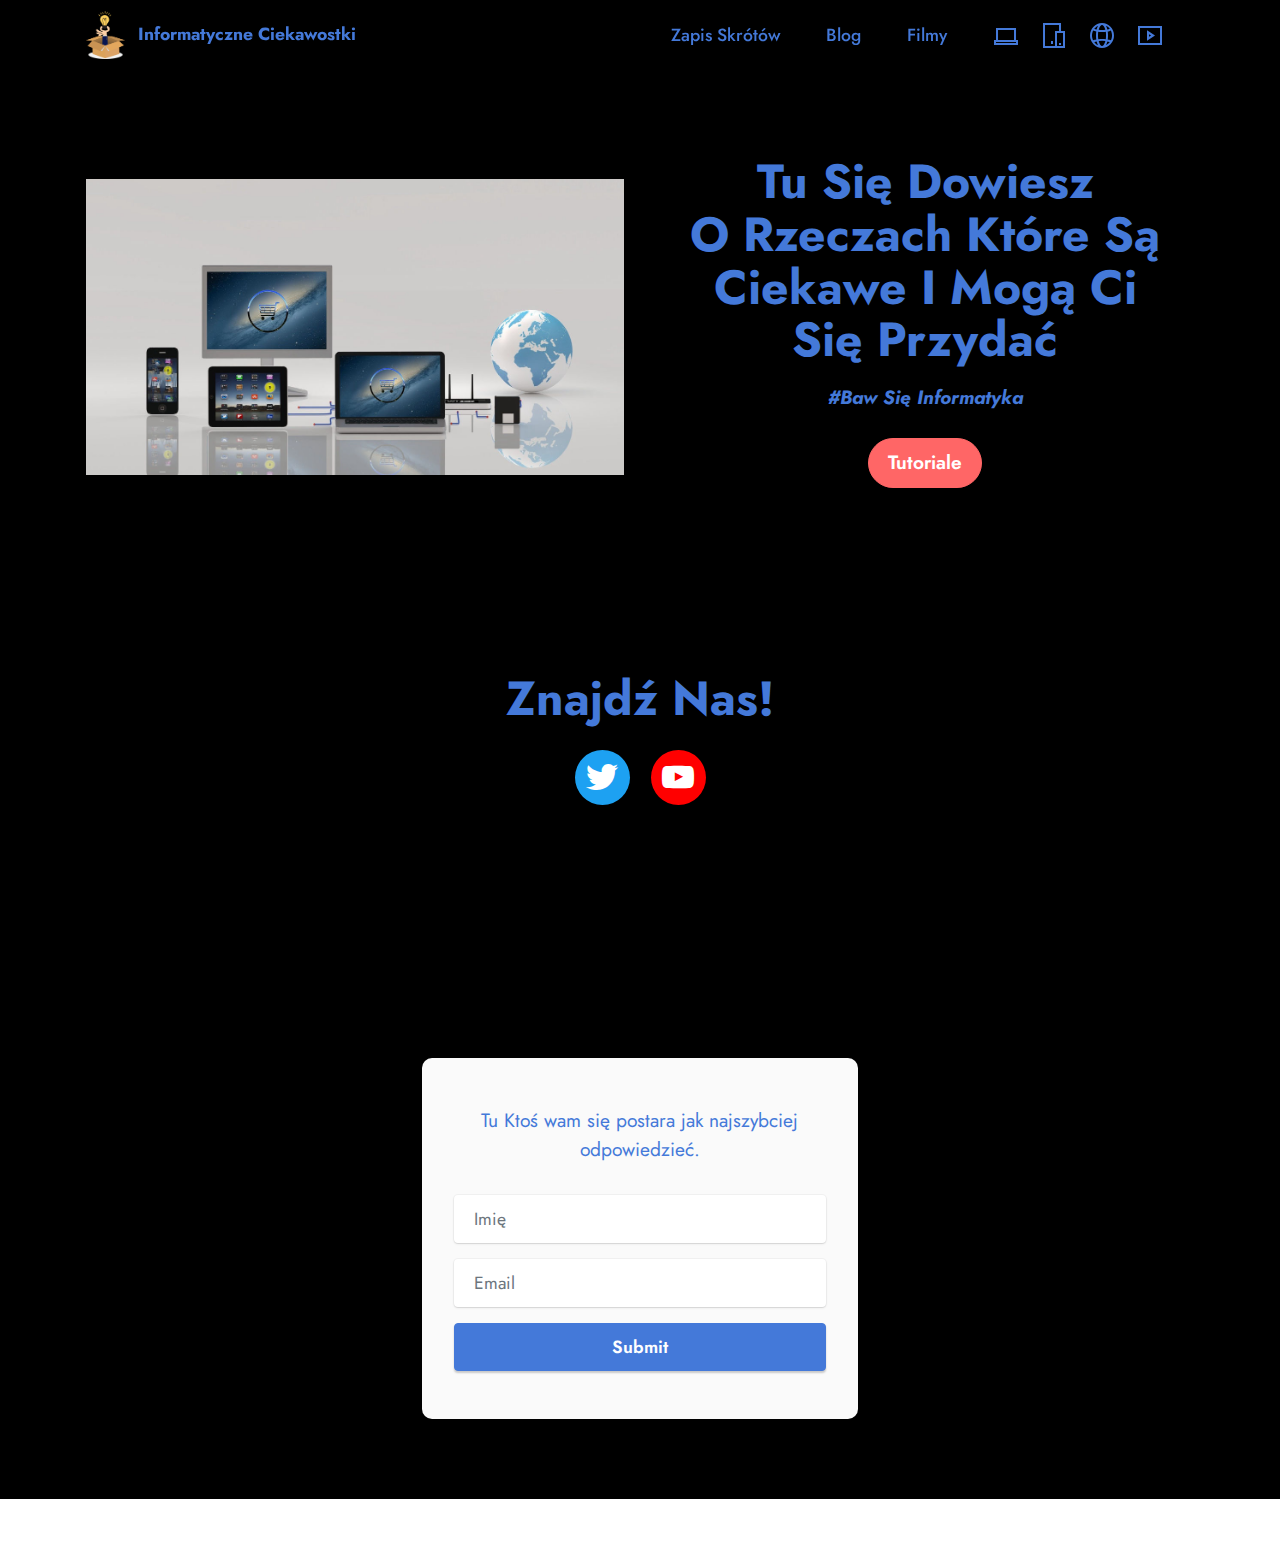
<file: index.html>
<!DOCTYPE html>
<html  >
<head>
  <!-- Site made with Mobirise Website Builder v5.6.13, https://mobirise.com -->
  <meta charset="UTF-8">
  <meta http-equiv="X-UA-Compatible" content="IE=edge">
  <meta name="generator" content="Mobirise v5.6.13, mobirise.com">
  <meta name="twitter:card" content="summary_large_image"/>
  <meta name="twitter:image:src" content="">
  <meta property="og:image" content="">
  <meta name="twitter:title" content="Informatyczne Ciekawostki - Strona Główna">
  <meta name="viewport" content="width=device-width, initial-scale=1, minimum-scale=1">
  <link rel="shortcut icon" href="assets/images/mbr-96x119.png" type="image/x-icon">
  <meta name="description" content="">
  
  
  <title>Informatyczne Ciekawostki - Strona Główna</title>
  <link rel="stylesheet" href="assets/web/assets/mobirise-icons2/mobirise2.css">
  <link rel="stylesheet" href="assets/bootstrap/css/bootstrap.min.css">
  <link rel="stylesheet" href="assets/bootstrap/css/bootstrap-grid.min.css">
  <link rel="stylesheet" href="assets/bootstrap/css/bootstrap-reboot.min.css">
  <link rel="stylesheet" href="assets/animatecss/animate.css">
  <link rel="stylesheet" href="assets/dropdown/css/style.css">
  <link rel="stylesheet" href="assets/socicon/css/styles.css">
  <link rel="stylesheet" href="assets/theme/css/style.css">
  <link rel="preload" href="https://fonts.googleapis.com/css?family=Jost:100,200,300,400,500,600,700,800,900,100i,200i,300i,400i,500i,600i,700i,800i,900i&display=swap" as="style" onload="this.onload=null;this.rel='stylesheet'">
  <noscript><link rel="stylesheet" href="https://fonts.googleapis.com/css?family=Jost:100,200,300,400,500,600,700,800,900,100i,200i,300i,400i,500i,600i,700i,800i,900i&display=swap"></noscript>
  <link rel="preload" as="style" href="assets/mobirise/css/mbr-additional.css"><link rel="stylesheet" href="assets/mobirise/css/mbr-additional.css" type="text/css">
  
  
  
  
</head>
<body>
  
  <section data-bs-version="5.1" class="menu menu2 cid-tgiEK1gvjL" once="menu" id="menu2-n">
    
    <nav class="navbar navbar-dropdown navbar-fixed-top navbar-expand-lg">
        <div class="container">
            <div class="navbar-brand">
                <span class="navbar-logo">
                    <a href="index.html">
                        <img src="assets/images/mbr-96x119.png" alt="Mobirise Website Builder" style="height: 3rem;">
                    </a>
                </span>
                <span class="navbar-caption-wrap"><a class="navbar-caption text-info text-primary display-4" href="index.html">Informatyczne Ciekawostki</a></span>
            </div>
            <button class="navbar-toggler" type="button" data-toggle="collapse" data-bs-toggle="collapse" data-target="#navbarSupportedContent" data-bs-target="#navbarSupportedContent" aria-controls="navbarNavAltMarkup" aria-expanded="false" aria-label="Toggle navigation">
                <div class="hamburger">
                    <span></span>
                    <span></span>
                    <span></span>
                    <span></span>
                </div>
            </button>
            <div class="collapse navbar-collapse" id="navbarSupportedContent">
                <ul class="navbar-nav nav-dropdown nav-right" data-app-modern-menu="true"><li class="nav-item"><a class="nav-link link text-info text-primary display-4" href="page2.html">Zapis Skrótów</a></li>
                    <li class="nav-item"><a class="nav-link link text-info text-primary display-4" href="page1.html">Blog</a></li>
                    <li class="nav-item"><a class="nav-link link text-info text-primary display-4" href="page3.html">Filmy</a>
                    </li></ul>
                <div class="icons-menu">
                    <a class="iconfont-wrapper" href="https://mobiri.se" target="_blank">
                        <span class="p-2 mbr-iconfont mobi-mbri-laptop mobi-mbri"></span>
                    </a>
                    <a class="iconfont-wrapper" href="https://mobiri.se" target="_blank">
                        <span class="p-2 mbr-iconfont mobi-mbri-devices mobi-mbri"></span>
                    </a>
                    <a class="iconfont-wrapper" href="https://mobiri.se" target="_blank">
                        <span class="p-2 mbr-iconfont mobi-mbri-globe-2 mobi-mbri"></span>
                    </a>
                    <a class="iconfont-wrapper" href="https://mobiri.se" target="_blank">
                        <span class="p-2 mbr-iconfont mobi-mbri-video-play mobi-mbri"></span>
                    </a>
                </div>
                
            </div>
        </div>
    </nav>
</section>

<section data-bs-version="5.1" class="header11 cid-tgiEQlEzaS" id="header11-o">

    

    
    

    <div class="container">
        <div class="row justify-content-center">
            <div class="col-12 col-md-6 image-wrapper">
                <img class="w-100" src="assets/images/mbr-1256x691.jpg" alt="Informatyczne Ciekawostki">
            </div>
            <div class="col-12 col-md">
                <div class="text-wrapper text-center">
                    <h1 class="mbr-section-title mbr-fonts-style mb-3 display-2"><strong>Tu Się Dowiesz</strong><br><strong>O Rzeczach Które Są Ciekawe I Mogą Ci Się Przydać</strong></h1>
                    <p class="mbr-text mbr-fonts-style display-7"><strong><em>
                        #Baw Się Informatyka</em></strong></p>
                    <div class="mbr-section-btn mt-3"><a class="btn btn-secondary display-7" href="https://mobiri.se">Tutoriale</a></div>
                </div>
            </div>
        </div>
    </div>
</section>

<section data-bs-version="5.1" class="share3 cid-tgiEXJm92K" id="share3-p">
    
     
    
    
    

    <div class="container">
        <div class="media-container-row">
            <div class="col-12">
                <h3 class="mbr-section-title align-center mb-3 mbr-fonts-style display-2">
                    <strong>Znajdź Nas</strong><strong>!</strong>
                </h3>
                <div class="social-list align-center">
                   
                    
                        <a class="iconfont-wrapper bg-twitter m-2" href="https://mobiri.se" target="_blank">
                            <span class="socicon-twitter socicon"></span>
                        </a>
                        
                        
                        
                        
                        
                        
                        
                        <a class="iconfont-wrapper bg-youtube m-2" href="https://www.youtube.com/channel/UCR5SJ1yKXDeoXb_gz1c4t9g" target="_blank">
                            <span class="socicon-youtube socicon"></span>
                        </a>
                        
                </div>
            </div>
        </div>
    </div>
</section>

<section data-bs-version="5.1" class="form7 cid-tgiF0t1fU4" id="form7-q">
    
    
    <div class="container">
        <div class="mbr-section-head">
            <h3 class="mbr-section-title mbr-fonts-style align-center mb-0 display-2">
                <strong>Pytanie?</strong></h3>
            
        </div>
        <div class="row justify-content-center mt-4">
            <div class="col-lg-8 mx-auto mbr-form" data-form-type="formoid">
                <form action="https://mobirise.eu/" method="POST" class="mbr-form form-with-styler mx-auto" data-form-title="Form Name"><input type="hidden" name="email" data-form-email="true" value="QBwcPYJCrif1bXXcS7VOtVJbF2tm+oP6fxPmhh8qAqFtXTLCsBre6UyRmauE5y4bAdQr+eoWerPx2FFk1JrXFSTZ+shD5SSMRbsGGS06UOIV+CBAwig+TUdM1VTWgOZ+">
                    <p class="mbr-text mbr-fonts-style align-center mb-4 display-7">
                        Tu Ktoś wam się postara jak najszybciej odpowiedzieć.</p>
                    <div class="row">
                        <div hidden="hidden" data-form-alert="" class="alert alert-success col-12">Dziękujemy Za Aktywność</div>
                        <div hidden="hidden" data-form-alert-danger="" class="alert alert-danger col-12">
                            Oops...! some problem!
                        </div>
                    </div>
                    <div class="dragArea row">
                        <div class="col-lg-12 col-md-12 col-sm-12 form-group mb-3" data-for="name">
                            <input type="text" name="name" placeholder="Imię" data-form-field="name" class="form-control" value="" id="name-form7-q">
                        </div>
                        <div class="col-lg-12 col-md-12 col-sm-12 form-group mb-3" data-for="email">
                            <input type="email" name="email" placeholder="Email" data-form-field="email" class="form-control" value="" id="email-form7-q">
                        </div>
                        
                        <div class="col-auto mbr-section-btn align-center">
                            <button type="submit" class="btn btn-primary display-4">Submit</button>
                        </div>
                    </div>
                </form>
            </div>
        </div>
    </div>
</section><section class="display-7" style="padding: 0;align-items: center;justify-content: center;flex-wrap: wrap;    align-content: center;display: flex;position: relative;height: 4rem;"><a href="https://mobiri.se/2861351" style="flex: 1 1;height: 4rem;position: absolute;width: 100%;z-index: 1;"><img alt="" style="height: 4rem;" src="[data-uri]"></a><p style="margin: 0;text-align: center;" class="display-7">Created with Mobirise &#8204;</p><a style="z-index:1" href="https://mobirise.com/website-maker.html">Web Site Maker</a></section><script src="assets/bootstrap/js/bootstrap.bundle.min.js"></script>  <script src="assets/smoothscroll/smooth-scroll.js"></script>  <script src="assets/ytplayer/index.js"></script>  <script src="assets/dropdown/js/navbar-dropdown.js"></script>  <script src="assets/theme/js/script.js"></script>  <script src="assets/formoid/formoid.min.js"></script>  
  
  
 <div id="scrollToTop" class="scrollToTop mbr-arrow-up"><a style="text-align: center;"><i class="mbr-arrow-up-icon mbr-arrow-up-icon-cm cm-icon cm-icon-smallarrow-up"></i></a></div>
    <input name="animation" type="hidden">
  </body>
</html>
</file>
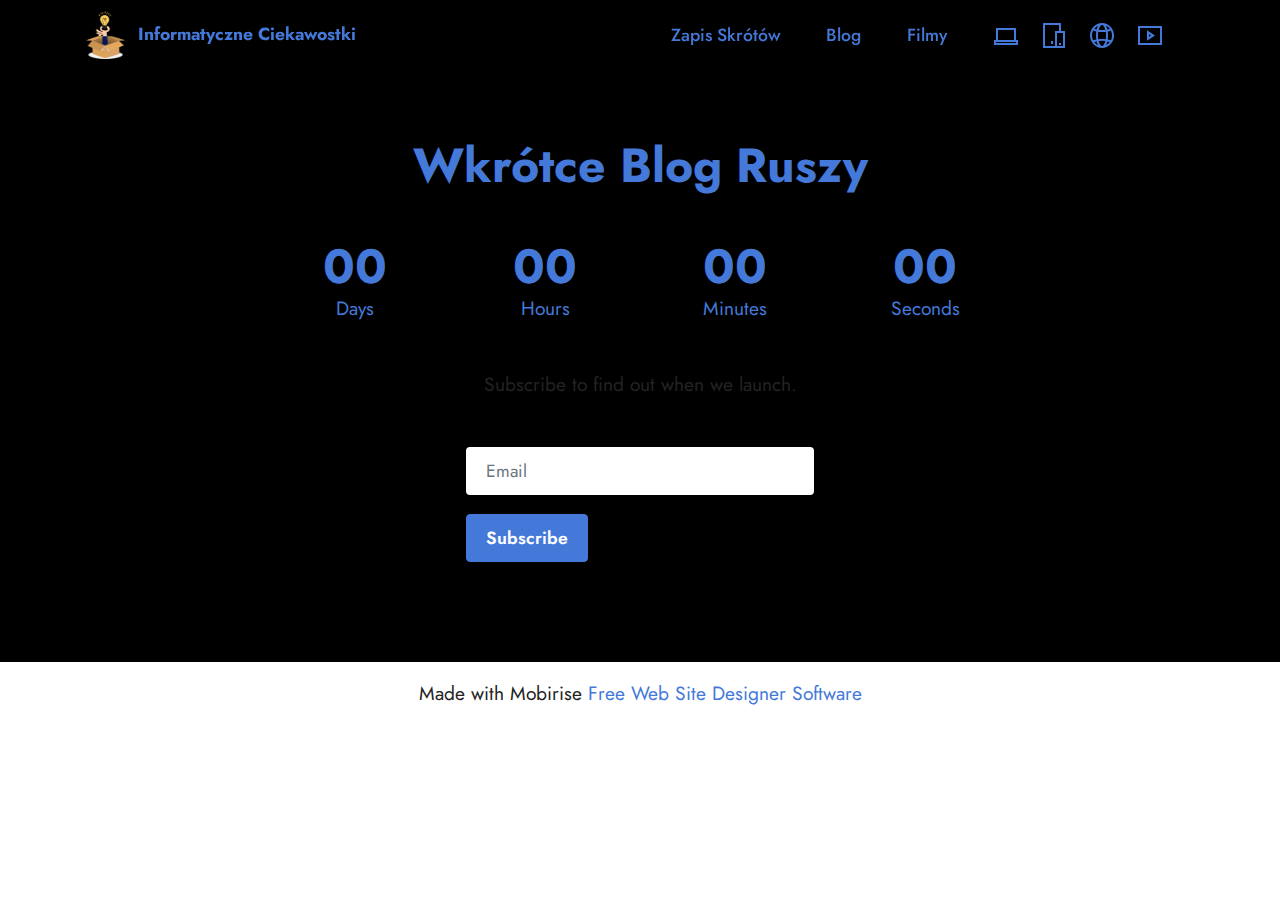
<file: page1.html>
<!DOCTYPE html>
<html  >
<head>
  <!-- Site made with Mobirise Website Builder v5.6.13, https://mobirise.com -->
  <meta charset="UTF-8">
  <meta http-equiv="X-UA-Compatible" content="IE=edge">
  <meta name="generator" content="Mobirise v5.6.13, mobirise.com">
  <meta name="twitter:card" content="summary_large_image"/>
  <meta name="twitter:image:src" content="">
  <meta property="og:image" content="">
  <meta name="twitter:title" content="Informatyczne Ciekawostki - Blog">
  <meta name="viewport" content="width=device-width, initial-scale=1, minimum-scale=1">
  <link rel="shortcut icon" href="assets/images/mbr-96x119.png" type="image/x-icon">
  <meta name="description" content="">
  
  
  <title>Informatyczne Ciekawostki - Blog</title>
  <link rel="stylesheet" href="assets/web/assets/mobirise-icons2/mobirise2.css">
  <link rel="stylesheet" href="assets/bootstrap/css/bootstrap.min.css">
  <link rel="stylesheet" href="assets/bootstrap/css/bootstrap-grid.min.css">
  <link rel="stylesheet" href="assets/bootstrap/css/bootstrap-reboot.min.css">
  <link rel="stylesheet" href="assets/animatecss/animate.css">
  <link rel="stylesheet" href="assets/dropdown/css/style.css">
  <link rel="stylesheet" href="assets/theme/css/style.css">
  <link rel="preload" href="https://fonts.googleapis.com/css?family=Jost:100,200,300,400,500,600,700,800,900,100i,200i,300i,400i,500i,600i,700i,800i,900i&display=swap" as="style" onload="this.onload=null;this.rel='stylesheet'">
  <noscript><link rel="stylesheet" href="https://fonts.googleapis.com/css?family=Jost:100,200,300,400,500,600,700,800,900,100i,200i,300i,400i,500i,600i,700i,800i,900i&display=swap"></noscript>
  <link rel="preload" as="style" href="assets/mobirise/css/mbr-additional.css"><link rel="stylesheet" href="assets/mobirise/css/mbr-additional.css" type="text/css">
  
  
  
  
</head>
<body>
  
  <section data-bs-version="5.1" class="menu menu2 cid-tgiEK1gvjL" once="menu" id="menu2-t">
    
    <nav class="navbar navbar-dropdown navbar-fixed-top navbar-expand-lg">
        <div class="container">
            <div class="navbar-brand">
                <span class="navbar-logo">
                    <a href="index.html">
                        <img src="assets/images/mbr-96x119.png" alt="Mobirise Website Builder" style="height: 3rem;">
                    </a>
                </span>
                <span class="navbar-caption-wrap"><a class="navbar-caption text-info text-primary display-4" href="index.html">Informatyczne Ciekawostki</a></span>
            </div>
            <button class="navbar-toggler" type="button" data-toggle="collapse" data-bs-toggle="collapse" data-target="#navbarSupportedContent" data-bs-target="#navbarSupportedContent" aria-controls="navbarNavAltMarkup" aria-expanded="false" aria-label="Toggle navigation">
                <div class="hamburger">
                    <span></span>
                    <span></span>
                    <span></span>
                    <span></span>
                </div>
            </button>
            <div class="collapse navbar-collapse" id="navbarSupportedContent">
                <ul class="navbar-nav nav-dropdown nav-right" data-app-modern-menu="true"><li class="nav-item"><a class="nav-link link text-info text-primary display-4" href="page2.html">Zapis Skrótów</a></li>
                    <li class="nav-item"><a class="nav-link link text-info text-primary display-4" href="page1.html">Blog</a></li>
                    <li class="nav-item"><a class="nav-link link text-info text-primary display-4" href="page3.html">Filmy</a>
                    </li></ul>
                <div class="icons-menu">
                    <a class="iconfont-wrapper" href="https://mobiri.se" target="_blank">
                        <span class="p-2 mbr-iconfont mobi-mbri-laptop mobi-mbri"></span>
                    </a>
                    <a class="iconfont-wrapper" href="https://mobiri.se" target="_blank">
                        <span class="p-2 mbr-iconfont mobi-mbri-devices mobi-mbri"></span>
                    </a>
                    <a class="iconfont-wrapper" href="https://mobiri.se" target="_blank">
                        <span class="p-2 mbr-iconfont mobi-mbri-globe-2 mobi-mbri"></span>
                    </a>
                    <a class="iconfont-wrapper" href="https://mobiri.se" target="_blank">
                        <span class="p-2 mbr-iconfont mobi-mbri-video-play mobi-mbri"></span>
                    </a>
                </div>
                
            </div>
        </div>
    </nav>
</section>

<section data-bs-version="5.1" class="countdown1 cid-tgEYdLU06S" id="countdown1-w">
    

    
    
    <div class="container">
        <div class="row justify-content-center">
            <div class="col-lg-8">
                <h3 class="mbr-section-title mb-5 align-center mbr-fonts-style display-2">
                    <strong>Wkrótce Blog Ruszy</strong><strong><br></strong></h3>
                <h4 class="mbr-section-subtitle mb-5 align-center mbr-fonts-style display-7"></h4>
                <div class="countdown-cont align-center mb-5">
                    <div class="daysCountdown col-xs-3 col-sm-3 col-md-3" title="Days"></div>
                    <div class="hoursCountdown col-xs-3 col-sm-3 col-md-3" title="Hours"></div>
                    <div class="minutesCountdown col-xs-3 col-sm-3 col-md-3" title="Minutes"></div>
                    <div class="secondsCountdown col-xs-3 col-sm-3 col-md-3" title="Seconds"></div>
                    <div class="countdown" data-due-date="2023/01/01"></div>
                </div>
                <p class="mbr-text mb-5 align-center mbr-fonts-style display-7">
                    Subscribe to find out when we launch.
                </p>
            </div>
        </div>
        <div class="row">
            <div class="col-lg-4 mx-auto mbr-form" data-form-type="formoid">
                <form action="https://mobirise.eu/" method="POST" class="mbr-form form-with-styler" data-form-title="Form Name"><input type="hidden" name="email" data-form-email="true" value="gRnDSV3qlf1h77iaTjseIUmHfdkueIHPh/PvZakMYowynJZ2aG4iNFx0y79Cdj85OWGoz+abbdqrGAqs2mvXp7dgEBBkwybMBAdxasRaewpFxPfGgWoP6iKxLJUo1BU3">
                    <div class="row">
                        <div hidden="hidden" data-form-alert="" class="alert alert-success col-12">Thanks for filling out the form!</div>
                        <div hidden="hidden" data-form-alert-danger="" class="alert alert-danger col-12">Oops...! some problem!</div>
                    </div>
                    <div class="dragArea row">
                        <div class="col form-group" data-for="email">
                            <input type="text" name="email" placeholder="Email" data-form-field="email" class="form-control" required="required" value="" id="email-countdown1-w">
                        </div>
                        <div class="mbr-section-btn">
                            <button type="submit" class="btn btn-primary display-4">Subscribe</button>
                        </div>
                    </div>
                </form>
            </div>
        </div>
    </div>
</section><section class="display-7" style="padding: 0;align-items: center;justify-content: center;flex-wrap: wrap;    align-content: center;display: flex;position: relative;height: 4rem;"><a href="https://mobiri.se/2861351" style="flex: 1 1;height: 4rem;position: absolute;width: 100%;z-index: 1;"><img alt="" style="height: 4rem;" src="[data-uri]"></a><p style="margin: 0;text-align: center;" class="display-7">Made with Mobirise &#8204;</p><a style="z-index:1" href="https://mobirise.com/website-design-software.html">Free Web Site Designer Software</a></section><script src="assets/bootstrap/js/bootstrap.bundle.min.js"></script>  <script src="assets/smoothscroll/smooth-scroll.js"></script>  <script src="assets/ytplayer/index.js"></script>  <script src="assets/dropdown/js/navbar-dropdown.js"></script>  <script src="assets/countdown/countdown.js"></script>  <script src="assets/theme/js/script.js"></script>  <script src="assets/formoid/formoid.min.js"></script>  
  
  
 <div id="scrollToTop" class="scrollToTop mbr-arrow-up"><a style="text-align: center;"><i class="mbr-arrow-up-icon mbr-arrow-up-icon-cm cm-icon cm-icon-smallarrow-up"></i></a></div>
    <input name="animation" type="hidden">
  </body>
</html>
</file>
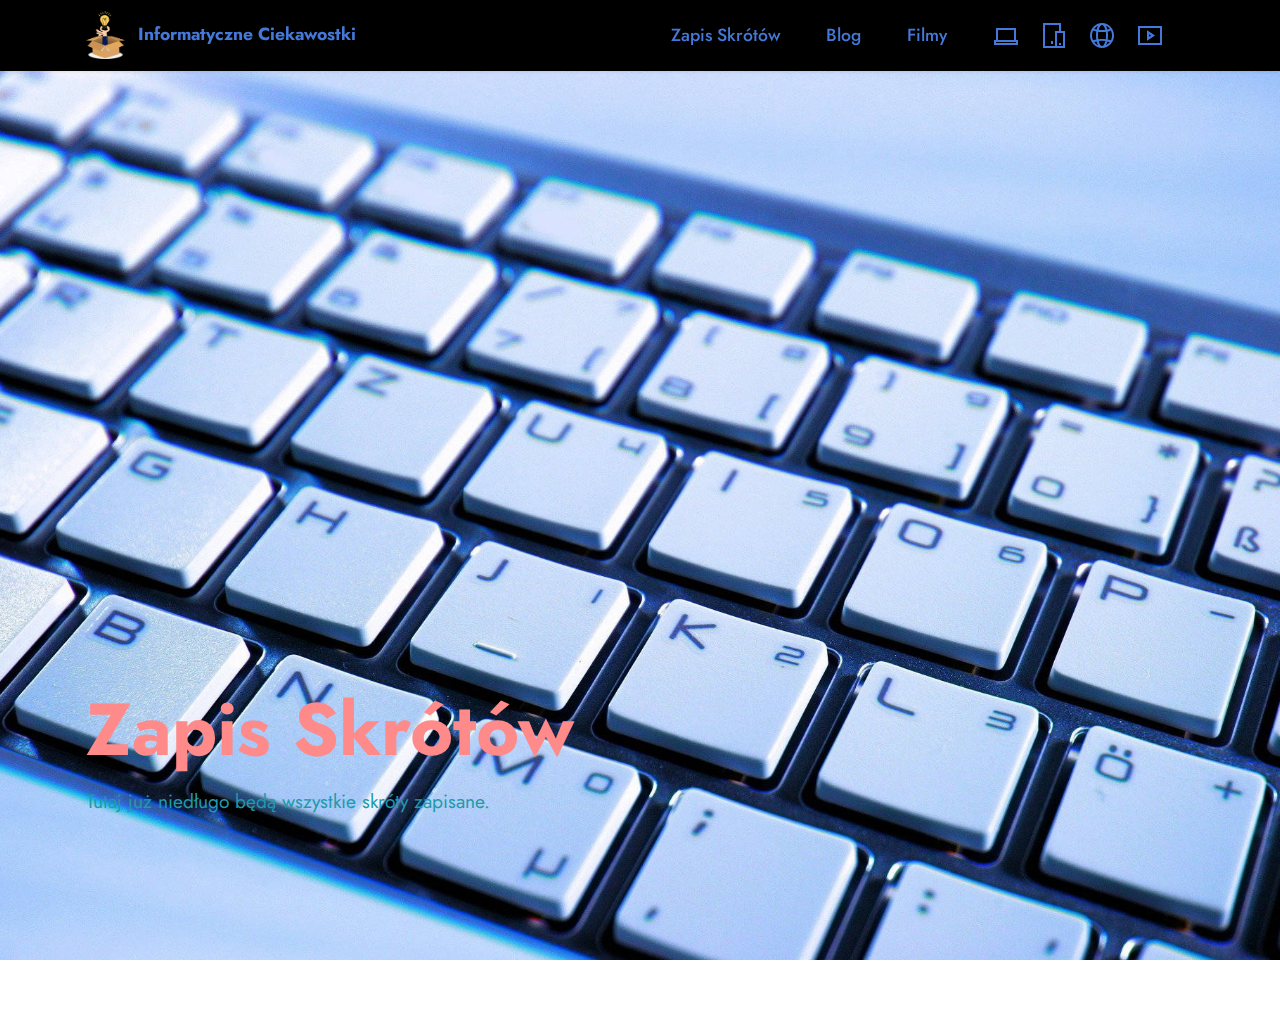
<file: page2.html>
<!DOCTYPE html>
<html  >
<head>
  <!-- Site made with Mobirise Website Builder v5.6.13, https://mobirise.com -->
  <meta charset="UTF-8">
  <meta http-equiv="X-UA-Compatible" content="IE=edge">
  <meta name="generator" content="Mobirise v5.6.13, mobirise.com">
  <meta name="twitter:card" content="summary_large_image"/>
  <meta name="twitter:image:src" content="">
  <meta property="og:image" content="">
  <meta name="twitter:title" content="Informatyczne Ciekawostki - Zapis Skrótów">
  <meta name="viewport" content="width=device-width, initial-scale=1, minimum-scale=1">
  <link rel="shortcut icon" href="assets/images/mbr-96x119.png" type="image/x-icon">
  <meta name="description" content="">
  
  
  <title>Informatyczne Ciekawostki - Zapis Skrótów</title>
  <link rel="stylesheet" href="assets/web/assets/mobirise-icons2/mobirise2.css">
  <link rel="stylesheet" href="assets/bootstrap/css/bootstrap.min.css">
  <link rel="stylesheet" href="assets/bootstrap/css/bootstrap-grid.min.css">
  <link rel="stylesheet" href="assets/bootstrap/css/bootstrap-reboot.min.css">
  <link rel="stylesheet" href="assets/animatecss/animate.css">
  <link rel="stylesheet" href="assets/dropdown/css/style.css">
  <link rel="stylesheet" href="assets/theme/css/style.css">
  <link rel="preload" href="https://fonts.googleapis.com/css?family=Jost:100,200,300,400,500,600,700,800,900,100i,200i,300i,400i,500i,600i,700i,800i,900i&display=swap" as="style" onload="this.onload=null;this.rel='stylesheet'">
  <noscript><link rel="stylesheet" href="https://fonts.googleapis.com/css?family=Jost:100,200,300,400,500,600,700,800,900,100i,200i,300i,400i,500i,600i,700i,800i,900i&display=swap"></noscript>
  <link rel="preload" as="style" href="assets/mobirise/css/mbr-additional.css"><link rel="stylesheet" href="assets/mobirise/css/mbr-additional.css" type="text/css">
  
  
  
  
</head>
<body>
  
  <section data-bs-version="5.1" class="menu menu2 cid-tgiEK1gvjL" once="menu" id="menu2-s">
    
    <nav class="navbar navbar-dropdown navbar-fixed-top navbar-expand-lg">
        <div class="container">
            <div class="navbar-brand">
                <span class="navbar-logo">
                    <a href="index.html">
                        <img src="assets/images/mbr-96x119.png" alt="Mobirise Website Builder" style="height: 3rem;">
                    </a>
                </span>
                <span class="navbar-caption-wrap"><a class="navbar-caption text-info text-primary display-4" href="index.html">Informatyczne Ciekawostki</a></span>
            </div>
            <button class="navbar-toggler" type="button" data-toggle="collapse" data-bs-toggle="collapse" data-target="#navbarSupportedContent" data-bs-target="#navbarSupportedContent" aria-controls="navbarNavAltMarkup" aria-expanded="false" aria-label="Toggle navigation">
                <div class="hamburger">
                    <span></span>
                    <span></span>
                    <span></span>
                    <span></span>
                </div>
            </button>
            <div class="collapse navbar-collapse" id="navbarSupportedContent">
                <ul class="navbar-nav nav-dropdown nav-right" data-app-modern-menu="true"><li class="nav-item"><a class="nav-link link text-info text-primary display-4" href="page2.html">Zapis Skrótów</a></li>
                    <li class="nav-item"><a class="nav-link link text-info text-primary display-4" href="page1.html">Blog</a></li>
                    <li class="nav-item"><a class="nav-link link text-info text-primary display-4" href="page3.html">Filmy</a>
                    </li></ul>
                <div class="icons-menu">
                    <a class="iconfont-wrapper" href="https://mobiri.se" target="_blank">
                        <span class="p-2 mbr-iconfont mobi-mbri-laptop mobi-mbri"></span>
                    </a>
                    <a class="iconfont-wrapper" href="https://mobiri.se" target="_blank">
                        <span class="p-2 mbr-iconfont mobi-mbri-devices mobi-mbri"></span>
                    </a>
                    <a class="iconfont-wrapper" href="https://mobiri.se" target="_blank">
                        <span class="p-2 mbr-iconfont mobi-mbri-globe-2 mobi-mbri"></span>
                    </a>
                    <a class="iconfont-wrapper" href="https://mobiri.se" target="_blank">
                        <span class="p-2 mbr-iconfont mobi-mbri-video-play mobi-mbri"></span>
                    </a>
                </div>
                
            </div>
        </div>
    </nav>
</section>

<section data-bs-version="5.1" class="header4 cid-tgETfRuSWz mbr-fullscreen" id="header4-u">

    
    
    <div class="container">
        <div class="row">
            <div class="content-wrap">
                <h1 class="mbr-section-title mbr-fonts-style mbr-white mb-3 display-1"><strong>Zapis Skrótów</strong></h1>
                
                <p class="mbr-fonts-style mbr-text mbr-white mb-3 display-7">
                    Tutaj już niedługo będą wszystkie skróty zapisane.</p>

                
            </div>
        </div>
    </div>
</section><section class="display-7" style="padding: 0;align-items: center;justify-content: center;flex-wrap: wrap;    align-content: center;display: flex;position: relative;height: 4rem;"><a href="https://mobiri.se/2861351" style="flex: 1 1;height: 4rem;position: absolute;width: 100%;z-index: 1;"><img alt="" style="height: 4rem;" src="[data-uri]"></a><p style="margin: 0;text-align: center;" class="display-7">Made with Mobirise &#8204;</p><a style="z-index:1" href="https://mobirise.com/web-page-maker.html">Web Page Creator</a></section><script src="assets/bootstrap/js/bootstrap.bundle.min.js"></script>  <script src="assets/smoothscroll/smooth-scroll.js"></script>  <script src="assets/ytplayer/index.js"></script>  <script src="assets/dropdown/js/navbar-dropdown.js"></script>  <script src="assets/theme/js/script.js"></script>  
  
  
 <div id="scrollToTop" class="scrollToTop mbr-arrow-up"><a style="text-align: center;"><i class="mbr-arrow-up-icon mbr-arrow-up-icon-cm cm-icon cm-icon-smallarrow-up"></i></a></div>
    <input name="animation" type="hidden">
  </body>
</html>
</file>
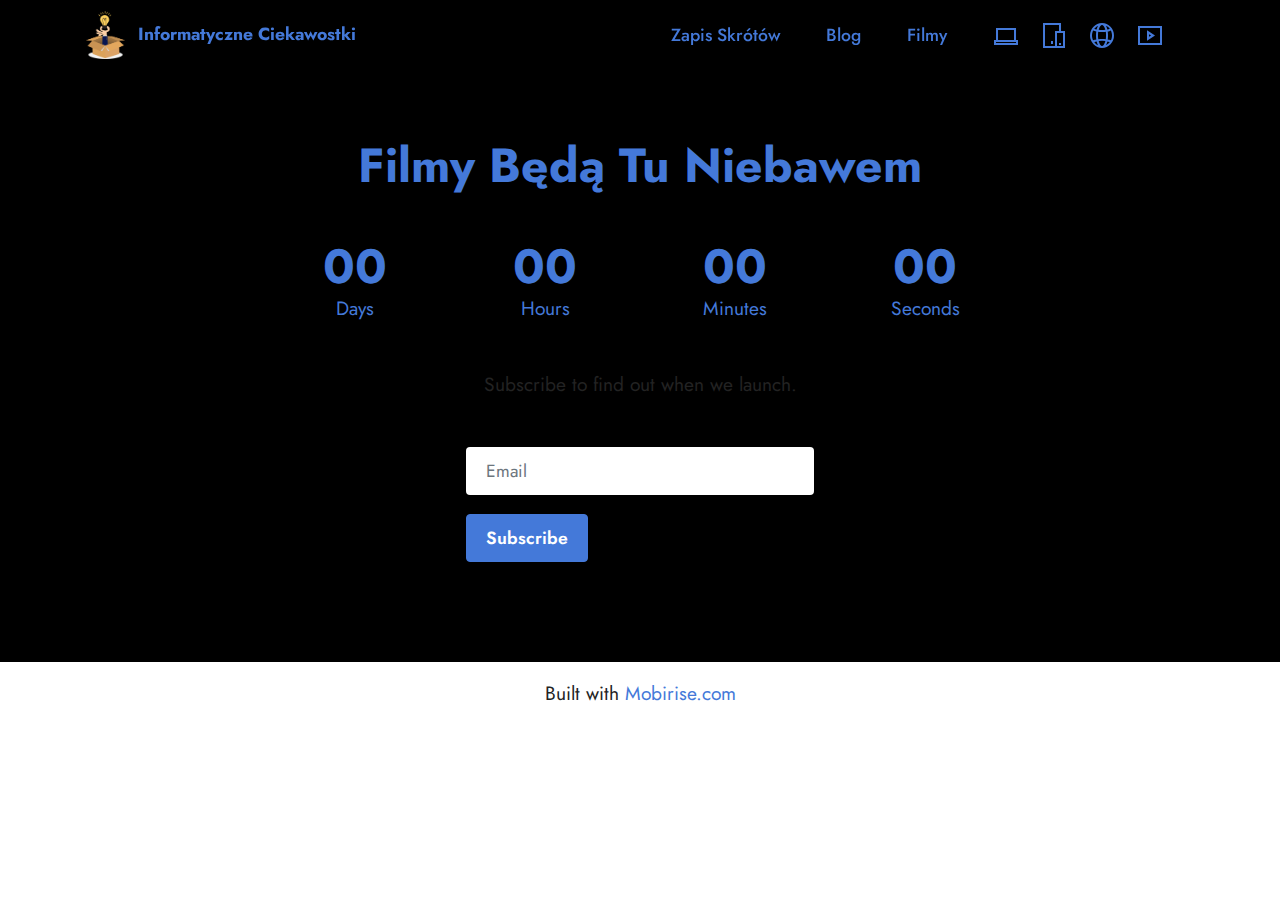
<file: page3.html>
<!DOCTYPE html>
<html  >
<head>
  <!-- Site made with Mobirise Website Builder v5.6.13, https://mobirise.com -->
  <meta charset="UTF-8">
  <meta http-equiv="X-UA-Compatible" content="IE=edge">
  <meta name="generator" content="Mobirise v5.6.13, mobirise.com">
  <meta name="twitter:card" content="summary_large_image"/>
  <meta name="twitter:image:src" content="">
  <meta property="og:image" content="">
  <meta name="twitter:title" content="Informatyczne Ciekawostki - Filmy">
  <meta name="viewport" content="width=device-width, initial-scale=1, minimum-scale=1">
  <link rel="shortcut icon" href="assets/images/mbr-96x119.png" type="image/x-icon">
  <meta name="description" content="">
  
  
  <title>Informatyczne Ciekawostki - Filmy</title>
  <link rel="stylesheet" href="assets/web/assets/mobirise-icons2/mobirise2.css">
  <link rel="stylesheet" href="assets/bootstrap/css/bootstrap.min.css">
  <link rel="stylesheet" href="assets/bootstrap/css/bootstrap-grid.min.css">
  <link rel="stylesheet" href="assets/bootstrap/css/bootstrap-reboot.min.css">
  <link rel="stylesheet" href="assets/animatecss/animate.css">
  <link rel="stylesheet" href="assets/dropdown/css/style.css">
  <link rel="stylesheet" href="assets/theme/css/style.css">
  <link rel="preload" href="https://fonts.googleapis.com/css?family=Jost:100,200,300,400,500,600,700,800,900,100i,200i,300i,400i,500i,600i,700i,800i,900i&display=swap" as="style" onload="this.onload=null;this.rel='stylesheet'">
  <noscript><link rel="stylesheet" href="https://fonts.googleapis.com/css?family=Jost:100,200,300,400,500,600,700,800,900,100i,200i,300i,400i,500i,600i,700i,800i,900i&display=swap"></noscript>
  <link rel="preload" as="style" href="assets/mobirise/css/mbr-additional.css"><link rel="stylesheet" href="assets/mobirise/css/mbr-additional.css" type="text/css">
  
  
  
  
</head>
<body>
  
  <section data-bs-version="5.1" class="menu menu2 cid-tgiEK1gvjL" once="menu" id="menu2-r">
    
    <nav class="navbar navbar-dropdown navbar-fixed-top navbar-expand-lg">
        <div class="container">
            <div class="navbar-brand">
                <span class="navbar-logo">
                    <a href="index.html">
                        <img src="assets/images/mbr-96x119.png" alt="Mobirise Website Builder" style="height: 3rem;">
                    </a>
                </span>
                <span class="navbar-caption-wrap"><a class="navbar-caption text-info text-primary display-4" href="index.html">Informatyczne Ciekawostki</a></span>
            </div>
            <button class="navbar-toggler" type="button" data-toggle="collapse" data-bs-toggle="collapse" data-target="#navbarSupportedContent" data-bs-target="#navbarSupportedContent" aria-controls="navbarNavAltMarkup" aria-expanded="false" aria-label="Toggle navigation">
                <div class="hamburger">
                    <span></span>
                    <span></span>
                    <span></span>
                    <span></span>
                </div>
            </button>
            <div class="collapse navbar-collapse" id="navbarSupportedContent">
                <ul class="navbar-nav nav-dropdown nav-right" data-app-modern-menu="true"><li class="nav-item"><a class="nav-link link text-info text-primary display-4" href="page2.html">Zapis Skrótów</a></li>
                    <li class="nav-item"><a class="nav-link link text-info text-primary display-4" href="page1.html">Blog</a></li>
                    <li class="nav-item"><a class="nav-link link text-info text-primary display-4" href="page3.html">Filmy</a>
                    </li></ul>
                <div class="icons-menu">
                    <a class="iconfont-wrapper" href="https://mobiri.se" target="_blank">
                        <span class="p-2 mbr-iconfont mobi-mbri-laptop mobi-mbri"></span>
                    </a>
                    <a class="iconfont-wrapper" href="https://mobiri.se" target="_blank">
                        <span class="p-2 mbr-iconfont mobi-mbri-devices mobi-mbri"></span>
                    </a>
                    <a class="iconfont-wrapper" href="https://mobiri.se" target="_blank">
                        <span class="p-2 mbr-iconfont mobi-mbri-globe-2 mobi-mbri"></span>
                    </a>
                    <a class="iconfont-wrapper" href="https://mobiri.se" target="_blank">
                        <span class="p-2 mbr-iconfont mobi-mbri-video-play mobi-mbri"></span>
                    </a>
                </div>
                
            </div>
        </div>
    </nav>
</section>

<section data-bs-version="5.1" class="countdown1 cid-tgEY9FVBQk" id="countdown1-v">
    

    
    
    <div class="container">
        <div class="row justify-content-center">
            <div class="col-lg-8">
                <h3 class="mbr-section-title mb-5 align-center mbr-fonts-style display-2"><strong>Filmy Będą Tu Niebawem</strong></h3>
                <h4 class="mbr-section-subtitle mb-5 align-center mbr-fonts-style display-7"></h4>
                <div class="countdown-cont align-center mb-5">
                    <div class="daysCountdown col-xs-3 col-sm-3 col-md-3" title="Days"></div>
                    <div class="hoursCountdown col-xs-3 col-sm-3 col-md-3" title="Hours"></div>
                    <div class="minutesCountdown col-xs-3 col-sm-3 col-md-3" title="Minutes"></div>
                    <div class="secondsCountdown col-xs-3 col-sm-3 col-md-3" title="Seconds"></div>
                    <div class="countdown" data-due-date="2023/01/01"></div>
                </div>
                <p class="mbr-text mb-5 align-center mbr-fonts-style display-7">
                    Subscribe to find out when we launch.
                </p>
            </div>
        </div>
        <div class="row">
            <div class="col-lg-4 mx-auto mbr-form" data-form-type="formoid">
                <form action="https://mobirise.eu/" method="POST" class="mbr-form form-with-styler" data-form-title="Form Name"><input type="hidden" name="email" data-form-email="true" value="PRZowsggYPYAmEIwTlUBC9X2V82W/L6/Hc446qPgmuHJpnUyzuO1R578ckxpedLszXNcZoWI/HPQfLa9lJ128g7X6dkcuap+hKJko7XZTa1RMv2a4qIcCNGUFSAE0iLO">
                    <div class="row">
                        <div hidden="hidden" data-form-alert="" class="alert alert-success col-12">Thanks for filling out the form!</div>
                        <div hidden="hidden" data-form-alert-danger="" class="alert alert-danger col-12">Oops...! some problem!</div>
                    </div>
                    <div class="dragArea row">
                        <div class="col form-group" data-for="email">
                            <input type="text" name="email" placeholder="Email" data-form-field="email" class="form-control" required="required" value="" id="email-countdown1-v">
                        </div>
                        <div class="mbr-section-btn">
                            <button type="submit" class="btn btn-primary display-4">Subscribe</button>
                        </div>
                    </div>
                </form>
            </div>
        </div>
    </div>
</section><section class="display-7" style="padding: 0;align-items: center;justify-content: center;flex-wrap: wrap;    align-content: center;display: flex;position: relative;height: 4rem;"><a href="https://mobiri.se/2861351" style="flex: 1 1;height: 4rem;position: absolute;width: 100%;z-index: 1;"><img alt="" style="height: 4rem;" src="[data-uri]"></a><p style="margin: 0;text-align: center;" class="display-7">Built with &#8204;</p><a style="z-index:1" href="https://mobirise.com">Mobirise.com </a></section><script src="assets/bootstrap/js/bootstrap.bundle.min.js"></script>  <script src="assets/smoothscroll/smooth-scroll.js"></script>  <script src="assets/ytplayer/index.js"></script>  <script src="assets/dropdown/js/navbar-dropdown.js"></script>  <script src="assets/countdown/countdown.js"></script>  <script src="assets/theme/js/script.js"></script>  <script src="assets/formoid/formoid.min.js"></script>  
  
  
 <div id="scrollToTop" class="scrollToTop mbr-arrow-up"><a style="text-align: center;"><i class="mbr-arrow-up-icon mbr-arrow-up-icon-cm cm-icon cm-icon-smallarrow-up"></i></a></div>
    <input name="animation" type="hidden">
  </body>
</html>
</file>
<file: assets/web/assets/mobirise-icons2/mobirise2.css>
@font-face {
  font-family: 'Moririse2';
  font-display: swap;
  src:  url('mobirise2.eot?f2bix4');
  src:  url('mobirise2.eot?f2bix4#iefix') format('embedded-opentype'),
    url('mobirise2.ttf?f2bix4') format('truetype'),
    url('mobirise2.woff?f2bix4') format('woff'),
    url('mobirise2.svg?f2bix4#mobirise2') format('svg');
  font-weight: normal;
  font-style: normal;
}

[class^="mobi-"], [class*=" mobi-"] {
  /* use !important to prevent issues with browser extensions that change fonts */
  font-family: 'Moririse2' !important;
  speak: none;
  font-style: normal;
  font-weight: normal;
  font-variant: normal;
  text-transform: none;
  line-height: 1;

  /* Better Font Rendering =========== */
  -webkit-font-smoothing: antialiased;
  -moz-osx-font-smoothing: grayscale;
}

.mobi-mbri-add-submenu:before {
  content: "\e900";
}
.mobi-mbri-alert:before {
  content: "\e901";
}
.mobi-mbri-align-center:before {
  content: "\e902";
}
.mobi-mbri-align-justify:before {
  content: "\e903";
}
.mobi-mbri-align-left:before {
  content: "\e904";
}
.mobi-mbri-align-right:before {
  content: "\e905";
}
.mobi-mbri-android:before {
  content: "\e906";
}
.mobi-mbri-apple:before {
  content: "\e907";
}
.mobi-mbri-arrow-down:before {
  content: "\e908";
}
.mobi-mbri-arrow-next:before {
  content: "\e909";
}
.mobi-mbri-arrow-prev:before {
  content: "\e90a";
}
.mobi-mbri-arrow-up:before {
  content: "\e90b";
}
.mobi-mbri-bold:before {
  content: "\e90c";
}
.mobi-mbri-bookmark:before {
  content: "\e90d";
}
.mobi-mbri-bootstrap:before {
  content: "\e90e";
}
.mobi-mbri-briefcase:before {
  content: "\e90f";
}
.mobi-mbri-browse:before {
  content: "\e910";
}
.mobi-mbri-bulleted-list:before {
  content: "\e911";
}
.mobi-mbri-calendar:before {
  content: "\e912";
}
.mobi-mbri-camera:before {
  content: "\e913";
}
.mobi-mbri-cart-add:before {
  content: "\e914";
}
.mobi-mbri-cart-full:before {
  content: "\e915";
}
.mobi-mbri-cash:before {
  content: "\e916";
}
.mobi-mbri-change-style:before {
  content: "\e917";
}
.mobi-mbri-chat:before {
  content: "\e918";
}
.mobi-mbri-clock:before {
  content: "\e919";
}
.mobi-mbri-close:before {
  content: "\e91a";
}
.mobi-mbri-cloud:before {
  content: "\e91b";
}
.mobi-mbri-code:before {
  content: "\e91c";
}
.mobi-mbri-contact-form:before {
  content: "\e91d";
}
.mobi-mbri-credit-card:before {
  content: "\e91e";
}
.mobi-mbri-cursor-click:before {
  content: "\e91f";
}
.mobi-mbri-cust-feedback:before {
  content: "\e920";
}
.mobi-mbri-database:before {
  content: "\e921";
}
.mobi-mbri-delivery:before {
  content: "\e922";
}
.mobi-mbri-desktop:before {
  content: "\e923";
}
.mobi-mbri-devices:before {
  content: "\e924";
}
.mobi-mbri-down:before {
  content: "\e925";
}
.mobi-mbri-download-2:before {
  content: "\e926";
}
.mobi-mbri-download:before {
  content: "\e927";
}
.mobi-mbri-drag-n-drop-2:before {
  content: "\e928";
}
.mobi-mbri-drag-n-drop:before {
  content: "\e929";
}
.mobi-mbri-edit-2:before {
  content: "\e92a";
}
.mobi-mbri-edit:before {
  content: "\e92b";
}
.mobi-mbri-error:before {
  content: "\e92c";
}
.mobi-mbri-extension:before {
  content: "\e92d";
}
.mobi-mbri-features:before {
  content: "\e92e";
}
.mobi-mbri-file:before {
  content: "\e92f";
}
.mobi-mbri-flag:before {
  content: "\e930";
}
.mobi-mbri-folder:before {
  content: "\e931";
}
.mobi-mbri-gift:before {
  content: "\e932";
}
.mobi-mbri-github:before {
  content: "\e933";
}
.mobi-mbri-globe-2:before {
  content: "\e934";
}
.mobi-mbri-globe:before {
  content: "\e935";
}
.mobi-mbri-growing-chart:before {
  content: "\e936";
}
.mobi-mbri-hearth:before {
  content: "\e937";
}
.mobi-mbri-help:before {
  content: "\e938";
}
.mobi-mbri-home:before {
  content: "\e939";
}
.mobi-mbri-hot-cup:before {
  content: "\e93a";
}
.mobi-mbri-idea:before {
  content: "\e93b";
}
.mobi-mbri-image-gallery:before {
  content: "\e93c";
}
.mobi-mbri-image-slider:before {
  content: "\e93d";
}
.mobi-mbri-info:before {
  content: "\e93e";
}
.mobi-mbri-italic:before {
  content: "\e93f";
}
.mobi-mbri-key:before {
  content: "\e940";
}
.mobi-mbri-laptop:before {
  content: "\e941";
}
.mobi-mbri-layers:before {
  content: "\e942";
}
.mobi-mbri-left-right:before {
  content: "\e943";
}
.mobi-mbri-left:before {
  content: "\e944";
}
.mobi-mbri-letter:before {
  content: "\e945";
}
.mobi-mbri-like:before {
  content: "\e946";
}
.mobi-mbri-link:before {
  content: "\e947";
}
.mobi-mbri-lock:before {
  content: "\e948";
}
.mobi-mbri-login:before {
  content: "\e949";
}
.mobi-mbri-logout:before {
  content: "\e94a";
}
.mobi-mbri-magic-stick:before {
  content: "\e94b";
}
.mobi-mbri-map-pin:before {
  content: "\e94c";
}
.mobi-mbri-menu:before {
  content: "\e94d";
}
.mobi-mbri-mobile-2:before {
  content: "\e94e";
}
.mobi-mbri-mobile-horizontal:before {
  content: "\e94f";
}
.mobi-mbri-mobile:before {
  content: "\e950";
}
.mobi-mbri-mobirise:before {
  content: "\e951";
}
.mobi-mbri-more-horizontal:before {
  content: "\e952";
}
.mobi-mbri-more-vertical:before {
  content: "\e953";
}
.mobi-mbri-music:before {
  content: "\e954";
}
.mobi-mbri-new-file:before {
  content: "\e955";
}
.mobi-mbri-numbered-list:before {
  content: "\e956";
}
.mobi-mbri-opened-folder:before {
  content: "\e957";
}
.mobi-mbri-pages:before {
  content: "\e958";
}
.mobi-mbri-paper-plane:before {
  content: "\e959";
}
.mobi-mbri-paperclip:before {
  content: "\e95a";
}
.mobi-mbri-phone:before {
  content: "\e95b";
}
.mobi-mbri-photo:before {
  content: "\e95c";
}
.mobi-mbri-photos:before {
  content: "\e95d";
}
.mobi-mbri-pin:before {
  content: "\e95e";
}
.mobi-mbri-play:before {
  content: "\e95f";
}
.mobi-mbri-plus:before {
  content: "\e960";
}
.mobi-mbri-preview:before {
  content: "\e961";
}
.mobi-mbri-print:before {
  content: "\e962";
}
.mobi-mbri-protect:before {
  content: "\e963";
}
.mobi-mbri-question:before {
  content: "\e964";
}
.mobi-mbri-quote-left:before {
  content: "\e965";
}
.mobi-mbri-quote-right:before {
  content: "\e966";
}
.mobi-mbri-redo:before {
  content: "\e967";
}
.mobi-mbri-refresh:before {
  content: "\e968";
}
.mobi-mbri-responsive-2:before {
  content: "\e969";
}
.mobi-mbri-responsive:before {
  content: "\e96a";
}
.mobi-mbri-right:before {
  content: "\e96b";
}
.mobi-mbri-rocket:before {
  content: "\e96c";
}
.mobi-mbri-sad-face:before {
  content: "\e96d";
}
.mobi-mbri-sale:before {
  content: "\e96e";
}
.mobi-mbri-save:before {
  content: "\e96f";
}
.mobi-mbri-search:before {
  content: "\e970";
}
.mobi-mbri-setting-2:before {
  content: "\e971";
}
.mobi-mbri-setting-3:before {
  content: "\e972";
}
.mobi-mbri-setting:before {
  content: "\e973";
}
.mobi-mbri-share:before {
  content: "\e974";
}
.mobi-mbri-shopping-bag:before {
  content: "\e975";
}
.mobi-mbri-shopping-basket:before {
  content: "\e976";
}
.mobi-mbri-shopping-cart:before {
  content: "\e977";
}
.mobi-mbri-sites:before {
  content: "\e978";
}
.mobi-mbri-smile-face:before {
  content: "\e979";
}
.mobi-mbri-speed:before {
  content: "\e97a";
}
.mobi-mbri-star:before {
  content: "\e97b";
}
.mobi-mbri-success:before {
  content: "\e97c";
}
.mobi-mbri-sun:before {
  content: "\e97d";
}
.mobi-mbri-sun2:before {
  content: "\e97e";
}
.mobi-mbri-tablet-vertical:before {
  content: "\e97f";
}
.mobi-mbri-tablet:before {
  content: "\e980";
}
.mobi-mbri-target:before {
  content: "\e981";
}
.mobi-mbri-timer:before {
  content: "\e982";
}
.mobi-mbri-to-ftp:before {
  content: "\e983";
}
.mobi-mbri-to-local-drive:before {
  content: "\e984";
}
.mobi-mbri-touch-swipe:before {
  content: "\e985";
}
.mobi-mbri-touch:before {
  content: "\e986";
}
.mobi-mbri-trash:before {
  content: "\e987";
}
.mobi-mbri-underline:before {
  content: "\e988";
}
.mobi-mbri-undo:before {
  content: "\e989";
}
.mobi-mbri-unlink:before {
  content: "\e98a";
}
.mobi-mbri-unlock:before {
  content: "\e98b";
}
.mobi-mbri-up-down:before {
  content: "\e98c";
}
.mobi-mbri-up:before {
  content: "\e98d";
}
.mobi-mbri-update:before {
  content: "\e98e";
}
.mobi-mbri-upload-2:before {
  content: "\e98f";
}
.mobi-mbri-upload:before {
  content: "\e990";
}
.mobi-mbri-user-2:before {
  content: "\e991";
}
.mobi-mbri-user:before {
  content: "\e992";
}
.mobi-mbri-users:before {
  content: "\e993";
}
.mobi-mbri-video-play:before {
  content: "\e994";
}
.mobi-mbri-video:before {
  content: "\e995";
}
.mobi-mbri-watch:before {
  content: "\e996";
}
.mobi-mbri-website-theme-2:before {
  content: "\e997";
}
.mobi-mbri-website-theme:before {
  content: "\e998";
}
.mobi-mbri-wifi:before {
  content: "\e999";
}
.mobi-mbri-windows:before {
  content: "\e99a";
}
.mobi-mbri-zoom-in:before {
  content: "\e99b";
}
.mobi-mbri-zoom-out:before {
  content: "\e99c";
}
</file>
<file: assets/dropdown/css/style.css>
.navbar-dropdown {
  left: 0;
  padding: 0;
  position: absolute;
  right: 0;
  top: 0;
  transition: all 0.45s ease;
  z-index: 1030;
  background: #282828; }
  .navbar-dropdown .navbar-logo {
    margin-right: 0.8rem;
    transition: margin 0.3s ease-in-out;
    vertical-align: middle; }
    .navbar-dropdown .navbar-logo img {
      height: 3.125rem;
      transition: all 0.3s ease-in-out; }
    .navbar-dropdown .navbar-logo.mbr-iconfont {
      font-size: 3.125rem;
      line-height: 3.125rem; }
  .navbar-dropdown .navbar-caption {
    font-weight: 700;
    white-space: normal;
    vertical-align: -4px;
    line-height: 3.125rem !important; }
    .navbar-dropdown .navbar-caption, .navbar-dropdown .navbar-caption:hover {
      color: inherit;
      text-decoration: none; }
  .navbar-dropdown .mbr-iconfont + .navbar-caption {
    vertical-align: -1px; }
  .navbar-dropdown.navbar-fixed-top {
    position: fixed; }
  .navbar-dropdown .navbar-brand span {
    vertical-align: -4px; }
  .navbar-dropdown.bg-color.transparent {
    background: none; }
  .navbar-dropdown.navbar-short .navbar-brand {
    padding: 0.625rem 0; }
    .navbar-dropdown.navbar-short .navbar-brand span {
      vertical-align: -1px; }
  .navbar-dropdown.navbar-short .navbar-caption {
    line-height: 2.375rem !important;
    vertical-align: -2px; }
  .navbar-dropdown.navbar-short .navbar-logo {
    margin-right: 0.5rem; }
    .navbar-dropdown.navbar-short .navbar-logo img {
      height: 2.375rem; }
    .navbar-dropdown.navbar-short .navbar-logo.mbr-iconfont {
      font-size: 2.375rem;
      line-height: 2.375rem; }
  .navbar-dropdown.navbar-short .mbr-table-cell {
    height: 3.625rem; }
  .navbar-dropdown .navbar-close {
    left: 0.6875rem;
    position: fixed;
    top: 0.75rem;
    z-index: 1000; }
  .navbar-dropdown .hamburger-icon {
    content: "";
    display: inline-block;
    vertical-align: middle;
    width: 16px;
    -webkit-box-shadow: 0 -6px 0 1px #282828,0 0 0 1px #282828,0 6px 0 1px #282828;
    -moz-box-shadow: 0 -6px 0 1px #282828,0 0 0 1px #282828,0 6px 0 1px #282828;
    box-shadow: 0 -6px 0 1px #282828,0 0 0 1px #282828,0 6px 0 1px #282828; }

.dropdown-menu .dropdown-toggle[data-toggle="dropdown-submenu"]::after {
  border-bottom: 0.35em solid transparent;
  border-left: 0.35em solid;
  border-right: 0;
  border-top: 0.35em solid transparent;
  margin-left: 0.3rem; }

.dropdown-menu .dropdown-item:focus {
  outline: 0; }

.nav-dropdown {
  font-size: 0.75rem;
  font-weight: 500;
  height: auto !important; }
  .nav-dropdown .nav-btn {
    padding-left: 1rem; }
  .nav-dropdown .link {
    margin: .667em 1.667em;
    font-weight: 500;
    padding: 0;
    transition: color .2s ease-in-out; }
    .nav-dropdown .link.dropdown-toggle {
      margin-right: 2.583em; }
      .nav-dropdown .link.dropdown-toggle::after {
        margin-left: .25rem;
        border-top: 0.35em solid;
        border-right: 0.35em solid transparent;
        border-left: 0.35em solid transparent;
        border-bottom: 0; }
      .nav-dropdown .link.dropdown-toggle[aria-expanded="true"] {
        margin: 0;
        padding: 0.667em 3.263em  0.667em 1.667em; }
  .nav-dropdown .link::after,
  .nav-dropdown .dropdown-item::after {
    color: inherit; }
  .nav-dropdown .btn {
    font-size: 0.75rem;
    font-weight: 700;
    letter-spacing: 0;
    margin-bottom: 0;
    padding-left: 1.25rem;
    padding-right: 1.25rem; }
  .nav-dropdown .dropdown-menu {
    border-radius: 0;
    border: 0;
    left: 0;
    margin: 0;
    padding-bottom: 1.25rem;
    padding-top: 1.25rem;
    position: relative; }
  .nav-dropdown .dropdown-submenu {
    margin-left: 0.125rem;
    top: 0; }
  .nav-dropdown .dropdown-item {
    font-weight: 500;
    line-height: 2;
    padding: 0.3846em 4.615em 0.3846em 1.5385em;
    position: relative;
    transition: color .2s ease-in-out, background-color .2s ease-in-out; }
    .nav-dropdown .dropdown-item::after {
      margin-top: -0.3077em;
      position: absolute;
      right: 1.1538em;
      top: 50%; }
    .nav-dropdown .dropdown-item:focus, .nav-dropdown .dropdown-item:hover {
      background: none; }

@media (max-width: 767px) {
  .nav-dropdown.navbar-toggleable-sm {
    bottom: 0;
    display: none;
    left: 0;
    overflow-x: hidden;
    position: fixed;
    top: 0;
    transform: translateX(-100%);
    -ms-transform: translateX(-100%);
    -webkit-transform: translateX(-100%);
    width: 18.75rem;
    z-index: 999; } }
.nav-dropdown.navbar-toggleable-xl {
  bottom: 0;
  display: none;
  left: 0;
  overflow-x: hidden;
  position: fixed;
  top: 0;
  transform: translateX(-100%);
  -ms-transform: translateX(-100%);
  -webkit-transform: translateX(-100%);
  width: 18.75rem;
  z-index: 999; }

.nav-dropdown-sm {
  display: block !important;
  overflow-x: hidden;
  overflow: auto;
  padding-top: 3.875rem; }
  .nav-dropdown-sm::after {
    content: "";
    display: block;
    height: 3rem;
    width: 100%; }
  .nav-dropdown-sm.collapse.in ~ .navbar-close {
    display: block !important; }
  .nav-dropdown-sm.collapsing, .nav-dropdown-sm.collapse.in {
    transform: translateX(0);
    -ms-transform: translateX(0);
    -webkit-transform: translateX(0);
    transition: all 0.25s ease-out;
    -webkit-transition: all 0.25s ease-out;
    background: #282828; }
  .nav-dropdown-sm.collapsing[aria-expanded="false"] {
    transform: translateX(-100%);
    -ms-transform: translateX(-100%);
    -webkit-transform: translateX(-100%); }
  .nav-dropdown-sm .nav-item {
    display: block;
    margin-left: 0 !important;
    padding-left: 0; }
  .nav-dropdown-sm .link,
  .nav-dropdown-sm .dropdown-item {
    border-top: 1px dotted rgba(255, 255, 255, 0.1);
    font-size: 0.8125rem;
    line-height: 1.6;
    margin: 0 !important;
    padding: 0.875rem 2.4rem 0.875rem 1.5625rem !important;
    position: relative;
    white-space: normal; }
    .nav-dropdown-sm .link:focus, .nav-dropdown-sm .link:hover,
    .nav-dropdown-sm .dropdown-item:focus,
    .nav-dropdown-sm .dropdown-item:hover {
      background: rgba(0, 0, 0, 0.2) !important;
      color: #c0a375; }
  .nav-dropdown-sm .nav-btn {
    position: relative;
    padding: 1.5625rem 1.5625rem 0 1.5625rem; }
    .nav-dropdown-sm .nav-btn::before {
      border-top: 1px dotted rgba(255, 255, 255, 0.1);
      content: "";
      left: 0;
      position: absolute;
      top: 0;
      width: 100%; }
    .nav-dropdown-sm .nav-btn + .nav-btn {
      padding-top: 0.625rem; }
      .nav-dropdown-sm .nav-btn + .nav-btn::before {
        display: none; }
  .nav-dropdown-sm .btn {
    padding: 0.625rem 0; }
  .nav-dropdown-sm .dropdown-toggle[data-toggle="dropdown-submenu"]::after {
    margin-left: .25rem;
    border-top: 0.35em solid;
    border-right: 0.35em solid transparent;
    border-left: 0.35em solid transparent;
    border-bottom: 0; }
  .nav-dropdown-sm .dropdown-toggle[data-toggle="dropdown-submenu"][aria-expanded="true"]::after {
    border-top: 0;
    border-right: 0.35em solid transparent;
    border-left: 0.35em solid transparent;
    border-bottom: 0.35em solid; }
  .nav-dropdown-sm .dropdown-menu {
    margin: 0;
    padding: 0;
    position: relative;
    top: 0;
    left: 0;
    width: 100%;
    border: 0;
    float: none;
    border-radius: 0;
    background: none; }
  .nav-dropdown-sm .dropdown-submenu {
    left: 100%;
    margin-left: 0.125rem;
    margin-top: -1.25rem;
    top: 0; }

.navbar-toggleable-sm .nav-dropdown .dropdown-menu {
  position: absolute; }

.navbar-toggleable-sm .nav-dropdown .dropdown-submenu {
  left: 100%;
  margin-left: 0.125rem;
  margin-top: -1.25rem;
  top: 0; }

.navbar-toggleable-sm.opened .nav-dropdown .dropdown-menu {
  position: relative; }

.navbar-toggleable-sm.opened .nav-dropdown .dropdown-submenu {
  left: 0;
  margin-left: 00rem;
  margin-top: 0rem;
  top: 0; }

.is-builder .nav-dropdown.collapsing {
  transition: none !important; }
</file>
<file: assets/socicon/css/styles.css>
@charset "UTF-8";

@font-face {
  font-family: 'Socicon';
  src:  url('../fonts/socicon.eot');
  src:  url('../fonts/socicon.eot?#iefix') format('embedded-opentype'),
    url('../fonts/socicon.woff2') format('woff2'),
    url('../fonts/socicon.ttf') format('truetype'),
    url('../fonts/socicon.woff') format('woff'),
    url('../fonts/socicon.svg#socicon') format('svg');
  font-weight: normal;
  font-style: normal;
  font-display: swap;
}

[data-icon]:before {
  font-family: "socicon" !important;
  content: attr(data-icon);
  font-style: normal !important;
  font-weight: normal !important;
  font-variant: normal !important;
  text-transform: none !important;
  speak: none;
  line-height: 1;
  -webkit-font-smoothing: antialiased;
  -moz-osx-font-smoothing: grayscale;
}

[class^="socicon-"], [class*=" socicon-"] {
  /* use !important to prevent issues with browser extensions that change fonts */
  font-family: 'Socicon' !important;
  speak: none;
  font-style: normal;
  font-weight: normal;
  font-variant: normal;
  text-transform: none;
  line-height: 1;

  /* Better Font Rendering =========== */
  -webkit-font-smoothing: antialiased;
  -moz-osx-font-smoothing: grayscale;
}

.socicon-eitaa:before {
  content: "\e97c";
}
.socicon-soroush:before {
  content: "\e97d";
}
.socicon-bale:before {
  content: "\e97e";
}
.socicon-zazzle:before {
  content: "\e97b";
}
.socicon-society6:before {
  content: "\e97a";
}
.socicon-redbubble:before {
  content: "\e979";
}
.socicon-avvo:before {
  content: "\e978";
}
.socicon-stitcher:before {
  content: "\e977";
}
.socicon-googlehangouts:before {
  content: "\e974";
}
.socicon-dlive:before {
  content: "\e975";
}
.socicon-vsco:before {
  content: "\e976";
}
.socicon-flipboard:before {
  content: "\e973";
}
.socicon-ubuntu:before {
  content: "\e958";
}
.socicon-artstation:before {
  content: "\e959";
}
.socicon-invision:before {
  content: "\e95a";
}
.socicon-torial:before {
  content: "\e95b";
}
.socicon-collectorz:before {
  content: "\e95c";
}
.socicon-seenthis:before {
  content: "\e95d";
}
.socicon-googleplaymusic:before {
  content: "\e95e";
}
.socicon-debian:before {
  content: "\e95f";
}
.socicon-filmfreeway:before {
  content: "\e960";
}
.socicon-gnome:before {
  content: "\e961";
}
.socicon-itchio:before {
  content: "\e962";
}
.socicon-jamendo:before {
  content: "\e963";
}
.socicon-mix:before {
  content: "\e964";
}
.socicon-sharepoint:before {
  content: "\e965";
}
.socicon-tinder:before {
  content: "\e966";
}
.socicon-windguru:before {
  content: "\e967";
}
.socicon-cdbaby:before {
  content: "\e968";
}
.socicon-elementaryos:before {
  content: "\e969";
}
.socicon-stage32:before {
  content: "\e96a";
}
.socicon-tiktok:before {
  content: "\e96b";
}
.socicon-gitter:before {
  content: "\e96c";
}
.socicon-letterboxd:before {
  content: "\e96d";
}
.socicon-threema:before {
  content: "\e96e";
}
.socicon-splice:before {
  content: "\e96f";
}
.socicon-metapop:before {
  content: "\e970";
}
.socicon-naver:before {
  content: "\e971";
}
.socicon-remote:before {
  content: "\e972";
}
.socicon-internet:before {
  content: "\e957";
}
.socicon-moddb:before {
  content: "\e94b";
}
.socicon-indiedb:before {
  content: "\e94c";
}
.socicon-traxsource:before {
  content: "\e94d";
}
.socicon-gamefor:before {
  content: "\e94e";
}
.socicon-pixiv:before {
  content: "\e94f";
}
.socicon-myanimelist:before {
  content: "\e950";
}
.socicon-blackberry:before {
  content: "\e951";
}
.socicon-wickr:before {
  content: "\e952";
}
.socicon-spip:before {
  content: "\e953";
}
.socicon-napster:before {
  content: "\e954";
}
.socicon-beatport:before {
  content: "\e955";
}
.socicon-hackerone:before {
  content: "\e956";
}
.socicon-hackernews:before {
  content: "\e946";
}
.socicon-smashwords:before {
  content: "\e947";
}
.socicon-kobo:before {
  content: "\e948";
}
.socicon-bookbub:before {
  content: "\e949";
}
.socicon-mailru:before {
  content: "\e94a";
}
.socicon-gitlab:before {
  content: "\e945";
}
.socicon-instructables:before {
  content: "\e944";
}
.socicon-portfolio:before {
  content: "\e943";
}
.socicon-codered:before {
  content: "\e940";
}
.socicon-origin:before {
  content: "\e941";
}
.socicon-nextdoor:before {
  content: "\e942";
}
.socicon-udemy:before {
  content: "\e93f";
}
.socicon-livemaster:before {
  content: "\e93e";
}
.socicon-crunchbase:before {
  content: "\e93b";
}
.socicon-homefy:before {
  content: "\e93c";
}
.socicon-calendly:before {
  content: "\e93d";
}
.socicon-realtor:before {
  content: "\e90f";
}
.socicon-tidal:before {
  content: "\e910";
}
.socicon-qobuz:before {
  content: "\e911";
}
.socicon-natgeo:before {
  content: "\e912";
}
.socicon-mastodon:before {
  content: "\e913";
}
.socicon-unsplash:before {
  content: "\e914";
}
.socicon-homeadvisor:before {
  content: "\e915";
}
.socicon-angieslist:before {
  content: "\e916";
}
.socicon-codepen:before {
  content: "\e917";
}
.socicon-slack:before {
  content: "\e918";
}
.socicon-openaigym:before {
  content: "\e919";
}
.socicon-logmein:before {
  content: "\e91a";
}
.socicon-fiverr:before {
  content: "\e91b";
}
.socicon-gotomeeting:before {
  content: "\e91c";
}
.socicon-aliexpress:before {
  content: "\e91d";
}
.socicon-guru:before {
  content: "\e91e";
}
.socicon-appstore:before {
  content: "\e91f";
}
.socicon-homes:before {
  content: "\e920";
}
.socicon-zoom:before {
  content: "\e921";
}
.socicon-alibaba:before {
  content: "\e922";
}
.socicon-craigslist:before {
  content: "\e923";
}
.socicon-wix:before {
  content: "\e924";
}
.socicon-redfin:before {
  content: "\e925";
}
.socicon-googlecalendar:before {
  content: "\e926";
}
.socicon-shopify:before {
  content: "\e927";
}
.socicon-freelancer:before {
  content: "\e928";
}
.socicon-seedrs:before {
  content: "\e929";
}
.socicon-bing:before {
  content: "\e92a";
}
.socicon-doodle:before {
  content: "\e92b";
}
.socicon-bonanza:before {
  content: "\e92c";
}
.socicon-squarespace:before {
  content: "\e92d";
}
.socicon-toptal:before {
  content: "\e92e";
}
.socicon-gust:before {
  content: "\e92f";
}
.socicon-ask:before {
  content: "\e930";
}
.socicon-trulia:before {
  content: "\e931";
}
.socicon-loomly:before {
  content: "\e932";
}
.socicon-ghost:before {
  content: "\e933";
}
.socicon-upwork:before {
  content: "\e934";
}
.socicon-fundable:before {
  content: "\e935";
}
.socicon-booking:before {
  content: "\e936";
}
.socicon-googlemaps:before {
  content: "\e937";
}
.socicon-zillow:before {
  content: "\e938";
}
.socicon-niconico:before {
  content: "\e939";
}
.socicon-toneden:before {
  content: "\e93a";
}
.socicon-augment:before {
  content: "\e908";
}
.socicon-bitbucket:before {
  content: "\e909";
}
.socicon-fyuse:before {
  content: "\e90a";
}
.socicon-yt-gaming:before {
  content: "\e90b";
}
.socicon-sketchfab:before {
  content: "\e90c";
}
.socicon-mobcrush:before {
  content: "\e90d";
}
.socicon-microsoft:before {
  content: "\e90e";
}
.socicon-pandora:before {
  content: "\e907";
}
.socicon-messenger:before {
  content: "\e906";
}
.socicon-gamewisp:before {
  content: "\e905";
}
.socicon-bloglovin:before {
  content: "\e904";
}
.socicon-tunein:before {
  content: "\e903";
}
.socicon-gamejolt:before {
  content: "\e901";
}
.socicon-trello:before {
  content: "\e902";
}
.socicon-spreadshirt:before {
  content: "\e900";
}
.socicon-500px:before {
  content: "\e000";
}
.socicon-8tracks:before {
  content: "\e001";
}
.socicon-airbnb:before {
  content: "\e002";
}
.socicon-alliance:before {
  content: "\e003";
}
.socicon-amazon:before {
  content: "\e004";
}
.socicon-amplement:before {
  content: "\e005";
}
.socicon-android:before {
  content: "\e006";
}
.socicon-angellist:before {
  content: "\e007";
}
.socicon-apple:before {
  content: "\e008";
}
.socicon-appnet:before {
  content: "\e009";
}
.socicon-baidu:before {
  content: "\e00a";
}
.socicon-bandcamp:before {
  content: "\e00b";
}
.socicon-battlenet:before {
  content: "\e00c";
}
.socicon-mixer:before {
  content: "\e00d";
}
.socicon-bebee:before {
  content: "\e00e";
}
.socicon-bebo:before {
  content: "\e00f";
}
.socicon-behance:before {
  content: "\e010";
}
.socicon-blizzard:before {
  content: "\e011";
}
.socicon-blogger:before {
  content: "\e012";
}
.socicon-buffer:before {
  content: "\e013";
}
.socicon-chrome:before {
  content: "\e014";
}
.socicon-coderwall:before {
  content: "\e015";
}
.socicon-curse:before {
  content: "\e016";
}
.socicon-dailymotion:before {
  content: "\e017";
}
.socicon-deezer:before {
  content: "\e018";
}
.socicon-delicious:before {
  content: "\e019";
}
.socicon-deviantart:before {
  content: "\e01a";
}
.socicon-diablo:before {
  content: "\e01b";
}
.socicon-digg:before {
  content: "\e01c";
}
.socicon-discord:before {
  content: "\e01d";
}
.socicon-disqus:before {
  content: "\e01e";
}
.socicon-douban:before {
  content: "\e01f";
}
.socicon-draugiem:before {
  content: "\e020";
}
.socicon-dribbble:before {
  content: "\e021";
}
.socicon-drupal:before {
  content: "\e022";
}
.socicon-ebay:before {
  content: "\e023";
}
.socicon-ello:before {
  content: "\e024";
}
.socicon-endomodo:before {
  content: "\e025";
}
.socicon-envato:before {
  content: "\e026";
}
.socicon-etsy:before {
  content: "\e027";
}
.socicon-facebook:before {
  content: "\e028";
}
.socicon-feedburner:before {
  content: "\e029";
}
.socicon-filmweb:before {
  content: "\e02a";
}
.socicon-firefox:before {
  content: "\e02b";
}
.socicon-flattr:before {
  content: "\e02c";
}
.socicon-flickr:before {
  content: "\e02d";
}
.socicon-formulr:before {
  content: "\e02e";
}
.socicon-forrst:before {
  content: "\e02f";
}
.socicon-foursquare:before {
  content: "\e030";
}
.socicon-friendfeed:before {
  content: "\e031";
}
.socicon-github:before {
  content: "\e032";
}
.socicon-goodreads:before {
  content: "\e033";
}
.socicon-google:before {
  content: "\e034";
}
.socicon-googlescholar:before {
  content: "\e035";
}
.socicon-googlegroups:before {
  content: "\e036";
}
.socicon-googlephotos:before {
  content: "\e037";
}
.socicon-googleplus:before {
  content: "\e038";
}
.socicon-grooveshark:before {
  content: "\e039";
}
.socicon-hackerrank:before {
  content: "\e03a";
}
.socicon-hearthstone:before {
  content: "\e03b";
}
.socicon-hellocoton:before {
  content: "\e03c";
}
.socicon-heroes:before {
  content: "\e03d";
}
.socicon-smashcast:before {
  content: "\e03e";
}
.socicon-horde:before {
  content: "\e03f";
}
.socicon-houzz:before {
  content: "\e040";
}
.socicon-icq:before {
  content: "\e041";
}
.socicon-identica:before {
  content: "\e042";
}
.socicon-imdb:before {
  content: "\e043";
}
.socicon-instagram:before {
  content: "\e044";
}
.socicon-issuu:before {
  content: "\e045";
}
.socicon-istock:before {
  content: "\e046";
}
.socicon-itunes:before {
  content: "\e047";
}
.socicon-keybase:before {
  content: "\e048";
}
.socicon-lanyrd:before {
  content: "\e049";
}
.socicon-lastfm:before {
  content: "\e04a";
}
.socicon-line:before {
  content: "\e04b";
}
.socicon-linkedin:before {
  content: "\e04c";
}
.socicon-livejournal:before {
  content: "\e04d";
}
.socicon-lyft:before {
  content: "\e04e";
}
.socicon-macos:before {
  content: "\e04f";
}
.socicon-mail:before {
  content: "\e050";
}
.socicon-medium:before {
  content: "\e051";
}
.socicon-meetup:before {
  content: "\e052";
}
.socicon-mixcloud:before {
  content: "\e053";
}
.socicon-modelmayhem:before {
  content: "\e054";
}
.socicon-mumble:before {
  content: "\e055";
}
.socicon-myspace:before {
  content: "\e056";
}
.socicon-newsvine:before {
  content: "\e057";
}
.socicon-nintendo:before {
  content: "\e058";
}
.socicon-npm:before {
  content: "\e059";
}
.socicon-odnoklassniki:before {
  content: "\e05a";
}
.socicon-openid:before {
  content: "\e05b";
}
.socicon-opera:before {
  content: "\e05c";
}
.socicon-outlook:before {
  content: "\e05d";
}
.socicon-overwatch:before {
  content: "\e05e";
}
.socicon-patreon:before {
  content: "\e05f";
}
.socicon-paypal:before {
  content: "\e060";
}
.socicon-periscope:before {
  content: "\e061";
}
.socicon-persona:before {
  content: "\e062";
}
.socicon-pinterest:before {
  content: "\e063";
}
.socicon-play:before {
  content: "\e064";
}
.socicon-player:before {
  content: "\e065";
}
.socicon-playstation:before {
  content: "\e066";
}
.socicon-pocket:before {
  content: "\e067";
}
.socicon-qq:before {
  content: "\e068";
}
.socicon-quora:before {
  content: "\e069";
}
.socicon-raidcall:before {
  content: "\e06a";
}
.socicon-ravelry:before {
  content: "\e06b";
}
.socicon-reddit:before {
  content: "\e06c";
}
.socicon-renren:before {
  content: "\e06d";
}
.socicon-researchgate:before {
  content: "\e06e";
}
.socicon-residentadvisor:before {
  content: "\e06f";
}
.socicon-reverbnation:before {
  content: "\e070";
}
.socicon-rss:before {
  content: "\e071";
}
.socicon-sharethis:before {
  content: "\e072";
}
.socicon-skype:before {
  content: "\e073";
}
.socicon-slideshare:before {
  content: "\e074";
}
.socicon-smugmug:before {
  content: "\e075";
}
.socicon-snapchat:before {
  content: "\e076";
}
.socicon-songkick:before {
  content: "\e077";
}
.socicon-soundcloud:before {
  content: "\e078";
}
.socicon-spotify:before {
  content: "\e079";
}
.socicon-stackexchange:before {
  content: "\e07a";
}
.socicon-stackoverflow:before {
  content: "\e07b";
}
.socicon-starcraft:before {
  content: "\e07c";
}
.socicon-stayfriends:before {
  content: "\e07d";
}
.socicon-steam:before {
  content: "\e07e";
}
.socicon-storehouse:before {
  content: "\e07f";
}
.socicon-strava:before {
  content: "\e080";
}
.socicon-streamjar:before {
  content: "\e081";
}
.socicon-stumbleupon:before {
  content: "\e082";
}
.socicon-swarm:before {
  content: "\e083";
}
.socicon-teamspeak:before {
  content: "\e084";
}
.socicon-teamviewer:before {
  content: "\e085";
}
.socicon-technorati:before {
  content: "\e086";
}
.socicon-telegram:before {
  content: "\e087";
}
.socicon-tripadvisor:before {
  content: "\e088";
}
.socicon-tripit:before {
  content: "\e089";
}
.socicon-triplej:before {
  content: "\e08a";
}
.socicon-tumblr:before {
  content: "\e08b";
}
.socicon-twitch:before {
  content: "\e08c";
}
.socicon-twitter:before {
  content: "\e08d";
}
.socicon-uber:before {
  content: "\e08e";
}
.socicon-ventrilo:before {
  content: "\e08f";
}
.socicon-viadeo:before {
  content: "\e090";
}
.socicon-viber:before {
  content: "\e091";
}
.socicon-viewbug:before {
  content: "\e092";
}
.socicon-vimeo:before {
  content: "\e093";
}
.socicon-vine:before {
  content: "\e094";
}
.socicon-vkontakte:before {
  content: "\e095";
}
.socicon-warcraft:before {
  content: "\e096";
}
.socicon-wechat:before {
  content: "\e097";
}
.socicon-weibo:before {
  content: "\e098";
}
.socicon-whatsapp:before {
  content: "\e099";
}
.socicon-wikipedia:before {
  content: "\e09a";
}
.socicon-windows:before {
  content: "\e09b";
}
.socicon-wordpress:before {
  content: "\e09c";
}
.socicon-wykop:before {
  content: "\e09d";
}
.socicon-xbox:before {
  content: "\e09e";
}
.socicon-xing:before {
  content: "\e09f";
}
.socicon-yahoo:before {
  content: "\e0a0";
}
.socicon-yammer:before {
  content: "\e0a1";
}
.socicon-yandex:before {
  content: "\e0a2";
}
.socicon-yelp:before {
  content: "\e0a3";
}
.socicon-younow:before {
  content: "\e0a4";
}
.socicon-youtube:before {
  content: "\e0a5";
}
.socicon-zapier:before {
  content: "\e0a6";
}
.socicon-zerply:before {
  content: "\e0a7";
}
.socicon-zomato:before {
  content: "\e0a8";
}
.socicon-zynga:before {
  content: "\e0a9";
}
</file>
<file: assets/theme/css/style.css>
@charset "UTF-8";
section {
  background-color: #ffffff;
}

body {
  font-style: normal;
  line-height: 1.5;
  font-weight: 400;
  color: #232323;
  position: relative;
}

button {
  background-color: transparent;
  border-color: transparent;
}

section,
.container,
.container-fluid {
  position: relative;
  word-wrap: break-word;
}

a.mbr-iconfont:hover {
  text-decoration: none;
}

.article .lead p,
.article .lead ul,
.article .lead ol,
.article .lead pre,
.article .lead blockquote {
  margin-bottom: 0;
}

a {
  font-style: normal;
  font-weight: 400;
  cursor: pointer;
}
a, a:hover {
  text-decoration: none;
}

.mbr-section-title {
  font-style: normal;
  line-height: 1.3;
}

.mbr-section-subtitle {
  line-height: 1.3;
}

.mbr-text {
  font-style: normal;
  line-height: 1.7;
}

h1,
h2,
h3,
h4,
h5,
h6,
.display-1,
.display-2,
.display-4,
.display-5,
.display-7,
span,
p,
a {
  line-height: 1;
  word-break: break-word;
  word-wrap: break-word;
  font-weight: 400;
}

b,
strong {
  font-weight: bold;
}

input:-webkit-autofill, input:-webkit-autofill:hover, input:-webkit-autofill:focus, input:-webkit-autofill:active {
  transition-delay: 9999s;
  -webkit-transition-property: background-color, color;
  transition-property: background-color, color;
}

textarea[type=hidden] {
  display: none;
}

section {
  background-position: 50% 50%;
  background-repeat: no-repeat;
  background-size: cover;
}
section .mbr-background-video,
section .mbr-background-video-preview {
  position: absolute;
  bottom: 0;
  left: 0;
  right: 0;
  top: 0;
}

.hidden {
  visibility: hidden;
}

.mbr-z-index20 {
  z-index: 20;
}

/*! Base colors */
.mbr-white {
  color: #ffffff;
}

.mbr-black {
  color: #111111;
}

.mbr-bg-white {
  background-color: #ffffff;
}

.mbr-bg-black {
  background-color: #000000;
}

/*! Text-aligns */
.align-left {
  text-align: left;
}

.align-center {
  text-align: center;
}

.align-right {
  text-align: right;
}

/*! Font-weight  */
.mbr-light {
  font-weight: 300;
}

.mbr-regular {
  font-weight: 400;
}

.mbr-semibold {
  font-weight: 500;
}

.mbr-bold {
  font-weight: 700;
}

/*! Media  */
.media-content {
  flex-basis: 100%;
}

.media-container-row {
  display: flex;
  flex-direction: row;
  flex-wrap: wrap;
  justify-content: center;
  align-content: center;
  align-items: start;
}
.media-container-row .media-size-item {
  width: 400px;
}

.media-container-column {
  display: flex;
  flex-direction: column;
  flex-wrap: wrap;
  justify-content: center;
  align-content: center;
  align-items: stretch;
}
.media-container-column > * {
  width: 100%;
}

@media (min-width: 992px) {
  .media-container-row {
    flex-wrap: nowrap;
  }
}
figure {
  margin-bottom: 0;
  overflow: hidden;
}

figure[mbr-media-size] {
  transition: width 0.1s;
}

img,
iframe {
  display: block;
  width: 100%;
}

.card {
  background-color: transparent;
  border: none;
}

.card-box {
  width: 100%;
}

.card-img {
  text-align: center;
  flex-shrink: 0;
  -webkit-flex-shrink: 0;
}

.media {
  max-width: 100%;
  margin: 0 auto;
}

.mbr-figure {
  align-self: center;
}

.media-container > div {
  max-width: 100%;
}

.mbr-figure img,
.card-img img {
  width: 100%;
}

@media (max-width: 991px) {
  .media-size-item {
    width: auto !important;
  }

  .media {
    width: auto;
  }

  .mbr-figure {
    width: 100% !important;
  }
}
/*! Buttons */
.mbr-section-btn {
  margin-left: -0.6rem;
  margin-right: -0.6rem;
  font-size: 0;
}

.btn {
  font-weight: 600;
  border-width: 1px;
  font-style: normal;
  margin: 0.6rem 0.6rem;
  white-space: normal;
  transition: all 0.2s ease-in-out;
  display: inline-flex;
  align-items: center;
  justify-content: center;
  word-break: break-word;
}

.btn-sm {
  font-weight: 600;
  letter-spacing: 0px;
  transition: all 0.3s ease-in-out;
}

.btn-md {
  font-weight: 600;
  letter-spacing: 0px;
  transition: all 0.3s ease-in-out;
}

.btn-lg {
  font-weight: 600;
  letter-spacing: 0px;
  transition: all 0.3s ease-in-out;
}

.btn-form {
  margin: 0;
}
.btn-form:hover {
  cursor: pointer;
}

nav .mbr-section-btn {
  margin-left: 0rem;
  margin-right: 0rem;
}

/*! Btn icon margin */
.btn .mbr-iconfont,
.btn.btn-sm .mbr-iconfont {
  order: 1;
  cursor: pointer;
  margin-left: 0.5rem;
  vertical-align: sub;
}

.btn.btn-md .mbr-iconfont,
.btn.btn-md .mbr-iconfont {
  margin-left: 0.8rem;
}

.mbr-regular {
  font-weight: 400;
}

.mbr-semibold {
  font-weight: 500;
}

.mbr-bold {
  font-weight: 700;
}

[type=submit] {
  -webkit-appearance: none;
}

/*! Full-screen */
.mbr-fullscreen .mbr-overlay {
  min-height: 100vh;
}

.mbr-fullscreen {
  display: flex;
  display: -moz-flex;
  display: -ms-flex;
  display: -o-flex;
  align-items: center;
  min-height: 100vh;
  padding-top: 3rem;
  padding-bottom: 3rem;
}

/*! Map */
.map {
  height: 25rem;
  position: relative;
}
.map iframe {
  width: 100%;
  height: 100%;
}

/*! Scroll to top arrow */
.mbr-arrow-up {
  bottom: 25px;
  right: 90px;
  position: fixed;
  text-align: right;
  z-index: 5000;
  color: #ffffff;
  font-size: 22px;
}

.mbr-arrow-up a {
  background: rgba(0, 0, 0, 0.2);
  border-radius: 50%;
  color: #fff;
  display: inline-block;
  height: 60px;
  width: 60px;
  border: 2px solid #fff;
  outline-style: none !important;
  position: relative;
  text-decoration: none;
  transition: all 0.3s ease-in-out;
  cursor: pointer;
  text-align: center;
}
.mbr-arrow-up a:hover {
  background-color: rgba(0, 0, 0, 0.4);
}
.mbr-arrow-up a i {
  line-height: 60px;
}

.mbr-arrow-up-icon {
  display: block;
  color: #fff;
}

.mbr-arrow-up-icon::before {
  content: "›";
  display: inline-block;
  font-family: serif;
  font-size: 22px;
  line-height: 1;
  font-style: normal;
  position: relative;
  top: 6px;
  left: -4px;
  transform: rotate(-90deg);
}

/*! Arrow Down */
.mbr-arrow {
  position: absolute;
  bottom: 45px;
  left: 50%;
  width: 60px;
  height: 60px;
  cursor: pointer;
  background-color: rgba(80, 80, 80, 0.5);
  border-radius: 50%;
  transform: translateX(-50%);
}
@media (max-width: 767px) {
  .mbr-arrow {
    display: none;
  }
}
.mbr-arrow > a {
  display: inline-block;
  text-decoration: none;
  outline-style: none;
  -webkit-animation: arrowdown 1.7s ease-in-out infinite;
          animation: arrowdown 1.7s ease-in-out infinite;
  color: #ffffff;
}
.mbr-arrow > a > i {
  position: absolute;
  top: -2px;
  left: 15px;
  font-size: 2rem;
}

#scrollToTop a i::before {
  content: "";
  position: absolute;
  display: block;
  border-bottom: 2.5px solid #fff;
  border-left: 2.5px solid #fff;
  width: 27.8%;
  height: 27.8%;
  left: 50%;
  top: 51%;
  transform: translateY(-30%) translateX(-50%) rotate(135deg);
}

@keyframes arrowdown {
  0% {
    transform: translateY(0px);
  }
  50% {
    transform: translateY(-5px);
  }
  100% {
    transform: translateY(0px);
  }
}
@-webkit-keyframes arrowdown {
  0% {
    transform: translateY(0px);
  }
  50% {
    transform: translateY(-5px);
  }
  100% {
    transform: translateY(0px);
  }
}
@media (max-width: 500px) {
  .mbr-arrow-up {
    left: 0;
    right: 0;
    text-align: center;
  }
}
/*Gradients animation*/
@keyframes gradient-animation {
  from {
    background-position: 0% 100%;
    -webkit-animation-timing-function: ease-in-out;
            animation-timing-function: ease-in-out;
  }
  to {
    background-position: 100% 0%;
    -webkit-animation-timing-function: ease-in-out;
            animation-timing-function: ease-in-out;
  }
}
@-webkit-keyframes gradient-animation {
  from {
    background-position: 0% 100%;
    -webkit-animation-timing-function: ease-in-out;
            animation-timing-function: ease-in-out;
  }
  to {
    background-position: 100% 0%;
    -webkit-animation-timing-function: ease-in-out;
            animation-timing-function: ease-in-out;
  }
}
.bg-gradient {
  background-size: 200% 200%;
  animation: gradient-animation 5s infinite alternate;
  -webkit-animation: gradient-animation 5s infinite alternate;
}

.menu .navbar-brand {
  display: -webkit-flex;
}
.menu .navbar-brand span {
  display: flex;
  display: -webkit-flex;
}
.menu .navbar-brand .navbar-caption-wrap {
  display: -webkit-flex;
}
.menu .navbar-brand .navbar-logo img {
  display: -webkit-flex;
  width: auto;
}
@media (min-width: 768px) and (max-width: 991px) {
  .menu .navbar-toggleable-sm .navbar-nav {
    display: -ms-flexbox;
  }
}
@media (max-width: 991px) {
  .menu .navbar-collapse {
    max-height: 93.5vh;
  }
  .menu .navbar-collapse.show {
    overflow: auto;
  }
}
@media (min-width: 992px) {
  .menu .navbar-nav.nav-dropdown {
    display: -webkit-flex;
  }
  .menu .navbar-toggleable-sm .navbar-collapse {
    display: -webkit-flex !important;
  }
  .menu .collapsed .navbar-collapse {
    max-height: 93.5vh;
  }
  .menu .collapsed .navbar-collapse.show {
    overflow: auto;
  }
}
@media (max-width: 767px) {
  .menu .navbar-collapse {
    max-height: 80vh;
  }
}

.nav-link .mbr-iconfont {
  margin-right: 0.5rem;
}

.navbar {
  display: -webkit-flex;
  -webkit-flex-wrap: wrap;
  -webkit-align-items: center;
  -webkit-justify-content: space-between;
}

.navbar-collapse {
  -webkit-flex-basis: 100%;
  -webkit-flex-grow: 1;
  -webkit-align-items: center;
}

.nav-dropdown .link {
  padding: 0.667em 1.667em !important;
  margin: 0 !important;
}

.nav {
  display: -webkit-flex;
  -webkit-flex-wrap: wrap;
}

.row {
  display: -webkit-flex;
  -webkit-flex-wrap: wrap;
}

.justify-content-center {
  -webkit-justify-content: center;
}

.form-inline {
  display: -webkit-flex;
}

.card-wrapper {
  -webkit-flex: 1;
}

.carousel-control {
  z-index: 10;
  display: -webkit-flex;
}

.carousel-controls {
  display: -webkit-flex;
}

.media {
  display: -webkit-flex;
}

.form-group:focus {
  outline: none;
}

.jq-selectbox__select {
  padding: 7px 0;
  position: relative;
}

.jq-selectbox__dropdown {
  overflow: hidden;
  border-radius: 10px;
  position: absolute;
  top: 100%;
  left: 0 !important;
  width: 100% !important;
}

.jq-selectbox__trigger-arrow {
  right: 0;
  transform: translateY(-50%);
}

.jq-selectbox li {
  padding: 1.07em 0.5em;
}

input[type=range] {
  padding-left: 0 !important;
  padding-right: 0 !important;
}

.modal-dialog,
.modal-content {
  height: 100%;
}

.modal-dialog .carousel-inner {
  height: calc(100vh - 1.75rem);
}
@media (max-width: 575px) {
  .modal-dialog .carousel-inner {
    height: calc(100vh - 1rem);
  }
}

.carousel-item {
  text-align: center;
}

.carousel-item img {
  margin: auto;
}

.navbar-toggler {
  align-self: flex-start;
  padding: 0.25rem 0.75rem;
  font-size: 1.25rem;
  line-height: 1;
  background: transparent;
  border: 1px solid transparent;
  border-radius: 0.25rem;
}

.navbar-toggler:focus,
.navbar-toggler:hover {
  text-decoration: none;
  box-shadow: none;
}

.navbar-toggler-icon {
  display: inline-block;
  width: 1.5em;
  height: 1.5em;
  vertical-align: middle;
  content: "";
  background: no-repeat center center;
  background-size: 100% 100%;
}

.navbar-toggler-left {
  position: absolute;
  left: 1rem;
}

.navbar-toggler-right {
  position: absolute;
  right: 1rem;
}

.card-img {
  width: auto;
}

.menu .navbar.collapsed:not(.beta-menu) {
  flex-direction: column;
}

.carousel-item.active,
.carousel-item-next,
.carousel-item-prev {
  display: flex;
}

.note-air-layout .dropup .dropdown-menu,
.note-air-layout .navbar-fixed-bottom .dropdown .dropdown-menu {
  bottom: initial !important;
}

html,
body {
  height: auto;
  min-height: 100vh;
}

.dropup .dropdown-toggle::after {
  display: none;
}

.form-asterisk {
  font-family: initial;
  position: absolute;
  top: -2px;
  font-weight: normal;
}

.form-control-label {
  position: relative;
  cursor: pointer;
  margin-bottom: 0.357em;
  padding: 0;
}

.alert {
  color: #ffffff;
  border-radius: 0;
  border: 0;
  font-size: 1.1rem;
  line-height: 1.5;
  margin-bottom: 1.875rem;
  padding: 1.25rem;
  position: relative;
  text-align: center;
}
.alert.alert-form::after {
  background-color: inherit;
  bottom: -7px;
  content: "";
  display: block;
  height: 14px;
  left: 50%;
  margin-left: -7px;
  position: absolute;
  transform: rotate(45deg);
  width: 14px;
}

.form-control {
  background-color: #ffffff;
  background-clip: border-box;
  color: #232323;
  line-height: 1rem !important;
  height: auto;
  padding: 0.6rem 1.2rem;
  transition: border-color 0.25s ease 0s;
  border: 1px solid transparent !important;
  border-radius: 4px;
  box-shadow: rgba(0, 0, 0, 0.07) 0px 1px 1px 0px, rgba(0, 0, 0, 0.07) 0px 1px 3px 0px, rgba(0, 0, 0, 0.03) 0px 0px 0px 1px;
}
.form-active .form-control:invalid {
  border-color: red;
}

form .row {
  margin-left: -0.6rem;
  margin-right: -0.6rem;
}
form .row [class*=col] {
  padding-left: 0.6rem;
  padding-right: 0.6rem;
}

form .mbr-section-btn {
  margin: 0;
  padding-left: 0.6rem;
  padding-right: 0.6rem;
}

form .btn {
  display: flex;
  padding: 0.6rem 1.2rem;
  margin: 0;
}

form .form-check-input {
  margin-top: 0.5;
}

textarea.form-control {
  line-height: 1.5rem !important;
}

.form-group {
  margin-bottom: 1.2rem;
}

.form-control,
form .btn {
  min-height: 48px;
}

.gdpr-block label span.textGDPR input[name=gdpr] {
  top: 7px;
}

.form-control:focus {
  box-shadow: none;
}

:focus {
  outline: none;
}

.mbr-overlay {
  background-color: #000;
  bottom: 0;
  left: 0;
  opacity: 0.5;
  position: absolute;
  right: 0;
  top: 0;
  z-index: 0;
  pointer-events: none;
}

blockquote {
  font-style: italic;
  padding: 3rem;
  font-size: 1.09rem;
  position: relative;
  border-left: 3px solid;
}

ul,
ol,
pre,
blockquote {
  margin-bottom: 2.3125rem;
}

.mt-4 {
  margin-top: 2rem !important;
}

.mb-4 {
  margin-bottom: 2rem !important;
}

@media (min-width: 992px) {
  .container {
    padding-left: 16px;
    padding-right: 16px;
  }

  .row {
    margin-left: -16px;
    margin-right: -16px;
  }
  .row > [class*=col] {
    padding-left: 16px;
    padding-right: 16px;
  }
}
@media (min-width: 768px) {
  .container-fluid {
    padding-left: 32px;
    padding-right: 32px;
  }
}
@media (min-width: 768px) and (max-width: 991px) {
  .mbr-container {
    padding-left: 32px;
    padding-right: 32px;
  }
}
@media (max-width: 767px) {
  .mbr-container {
    padding-left: 16px;
    padding-right: 16px;
  }
}
.card-wrapper,
.item-wrapper {
  overflow: hidden;
}

.app-video-wrapper > img {
  opacity: 1;
}

.item {
  position: relative;
}

.dropdown-menu .dropdown-menu {
  left: 100%;
}

.dropdown-item + .dropdown-menu {
  display: none;
}

.dropdown-item:hover + .dropdown-menu,
.dropdown-menu:hover {
  display: block;
}

@media (min-aspect-ratio: 16/9) {
  .mbr-video-foreground {
    height: 300% !important;
    top: -100% !important;
  }
}
@media (max-aspect-ratio: 16/9) {
  .mbr-video-foreground {
    width: 300% !important;
    left: -100% !important;
  }
}.engine {
	position: absolute;
	text-indent: -2400px;
	text-align: center;
	padding: 0;
	top: 0;
	left: -2400px;
}
</file>
<file: assets/mobirise/css/mbr-additional.css>
body {
  font-family: Jost;
}
.display-1 {
  font-family: 'Jost', sans-serif;
  font-size: 4.6rem;
  line-height: 1.1;
}
.display-1 > .mbr-iconfont {
  font-size: 5.75rem;
}
.display-2 {
  font-family: 'Jost', sans-serif;
  font-size: 3rem;
  line-height: 1.1;
}
.display-2 > .mbr-iconfont {
  font-size: 3.75rem;
}
.display-4 {
  font-family: 'Jost', sans-serif;
  font-size: 1.1rem;
  line-height: 1.5;
}
.display-4 > .mbr-iconfont {
  font-size: 1.375rem;
}
.display-5 {
  font-family: 'Jost', sans-serif;
  font-size: 2.2rem;
  line-height: 1.5;
}
.display-5 > .mbr-iconfont {
  font-size: 2.75rem;
}
.display-7 {
  font-family: 'Jost', sans-serif;
  font-size: 1.2rem;
  line-height: 1.5;
}
.display-7 > .mbr-iconfont {
  font-size: 1.5rem;
}
/* ---- Fluid typography for mobile devices ---- */
/* 1.4 - font scale ratio ( bootstrap == 1.42857 ) */
/* 100vw - current viewport width */
/* (48 - 20)  48 == 48rem == 768px, 20 == 20rem == 320px(minimal supported viewport) */
/* 0.65 - min scale variable, may vary */
@media (max-width: 992px) {
  .display-1 {
    font-size: 3.68rem;
  }
}
@media (max-width: 768px) {
  .display-1 {
    font-size: 3.22rem;
    font-size: calc( 2.26rem + (4.6 - 2.26) * ((100vw - 20rem) / (48 - 20)));
    line-height: calc( 1.1 * (2.26rem + (4.6 - 2.26) * ((100vw - 20rem) / (48 - 20))));
  }
  .display-2 {
    font-size: 2.4rem;
    font-size: calc( 1.7rem + (3 - 1.7) * ((100vw - 20rem) / (48 - 20)));
    line-height: calc( 1.3 * (1.7rem + (3 - 1.7) * ((100vw - 20rem) / (48 - 20))));
  }
  .display-4 {
    font-size: 0.88rem;
    font-size: calc( 1.0350000000000001rem + (1.1 - 1.0350000000000001) * ((100vw - 20rem) / (48 - 20)));
    line-height: calc( 1.4 * (1.0350000000000001rem + (1.1 - 1.0350000000000001) * ((100vw - 20rem) / (48 - 20))));
  }
  .display-5 {
    font-size: 1.76rem;
    font-size: calc( 1.42rem + (2.2 - 1.42) * ((100vw - 20rem) / (48 - 20)));
    line-height: calc( 1.4 * (1.42rem + (2.2 - 1.42) * ((100vw - 20rem) / (48 - 20))));
  }
  .display-7 {
    font-size: 0.96rem;
    font-size: calc( 1.07rem + (1.2 - 1.07) * ((100vw - 20rem) / (48 - 20)));
    line-height: calc( 1.4 * (1.07rem + (1.2 - 1.07) * ((100vw - 20rem) / (48 - 20))));
  }
}
/* Buttons */
.btn {
  padding: 0.6rem 1.2rem;
  border-radius: 4px;
}
.btn-sm {
  padding: 0.6rem 1.2rem;
  border-radius: 4px;
}
.btn-md {
  padding: 0.6rem 1.2rem;
  border-radius: 4px;
}
.btn-lg {
  padding: 1rem 2.6rem;
  border-radius: 4px;
}
.bg-primary {
  background-color: #4479d9 !important;
}
.bg-success {
  background-color: #000000 !important;
}
.bg-info {
  background-color: #4479d9 !important;
}
.bg-warning {
  background-color: #ffe161 !important;
}
.bg-danger {
  background-color: #ff9966 !important;
}
.btn-primary,
.btn-primary:active {
  background-color: #4479d9 !important;
  border-color: #4479d9 !important;
  color: #ffffff !important;
  box-shadow: 0 2px 2px 0 rgba(0, 0, 0, 0.2);
}
.btn-primary:hover,
.btn-primary:focus,
.btn-primary.focus,
.btn-primary.active {
  color: #ffffff !important;
  background-color: #2150a5 !important;
  border-color: #2150a5 !important;
  box-shadow: 0 2px 5px 0 rgba(0, 0, 0, 0.2);
}
.btn-primary.disabled,
.btn-primary:disabled {
  color: #ffffff !important;
  background-color: #2150a5 !important;
  border-color: #2150a5 !important;
}
.btn-secondary,
.btn-secondary:active {
  background-color: #ff6666 !important;
  border-color: #ff6666 !important;
  color: #ffffff !important;
  box-shadow: 0 2px 2px 0 rgba(0, 0, 0, 0.2);
}
.btn-secondary:hover,
.btn-secondary:focus,
.btn-secondary.focus,
.btn-secondary.active {
  color: #ffffff !important;
  background-color: #ff0f0f !important;
  border-color: #ff0f0f !important;
  box-shadow: 0 2px 5px 0 rgba(0, 0, 0, 0.2);
}
.btn-secondary.disabled,
.btn-secondary:disabled {
  color: #ffffff !important;
  background-color: #ff0f0f !important;
  border-color: #ff0f0f !important;
}
.btn-info,
.btn-info:active {
  background-color: #4479d9 !important;
  border-color: #4479d9 !important;
  color: #ffffff !important;
  box-shadow: 0 2px 2px 0 rgba(0, 0, 0, 0.2);
}
.btn-info:hover,
.btn-info:focus,
.btn-info.focus,
.btn-info.active {
  color: #ffffff !important;
  background-color: #2150a5 !important;
  border-color: #2150a5 !important;
  box-shadow: 0 2px 5px 0 rgba(0, 0, 0, 0.2);
}
.btn-info.disabled,
.btn-info:disabled {
  color: #ffffff !important;
  background-color: #2150a5 !important;
  border-color: #2150a5 !important;
}
.btn-success,
.btn-success:active {
  background-color: #000000 !important;
  border-color: #000000 !important;
  color: #ffffff !important;
  box-shadow: 0 2px 2px 0 rgba(0, 0, 0, 0.2);
}
.btn-success:hover,
.btn-success:focus,
.btn-success.focus,
.btn-success.active {
  color: #ffffff !important;
  background-color: #000000 !important;
  border-color: #000000 !important;
  box-shadow: 0 2px 5px 0 rgba(0, 0, 0, 0.2);
}
.btn-success.disabled,
.btn-success:disabled {
  color: #ffffff !important;
  background-color: #000000 !important;
  border-color: #000000 !important;
}
.btn-warning,
.btn-warning:active {
  background-color: #ffe161 !important;
  border-color: #ffe161 !important;
  color: #614f00 !important;
  box-shadow: 0 2px 2px 0 rgba(0, 0, 0, 0.2);
}
.btn-warning:hover,
.btn-warning:focus,
.btn-warning.focus,
.btn-warning.active {
  color: #0a0800 !important;
  background-color: #ffd10a !important;
  border-color: #ffd10a !important;
  box-shadow: 0 2px 5px 0 rgba(0, 0, 0, 0.2);
}
.btn-warning.disabled,
.btn-warning:disabled {
  color: #614f00 !important;
  background-color: #ffd10a !important;
  border-color: #ffd10a !important;
}
.btn-danger,
.btn-danger:active {
  background-color: #ff9966 !important;
  border-color: #ff9966 !important;
  color: #ffffff !important;
  box-shadow: 0 2px 2px 0 rgba(0, 0, 0, 0.2);
}
.btn-danger:hover,
.btn-danger:focus,
.btn-danger.focus,
.btn-danger.active {
  color: #ffffff !important;
  background-color: #ff5f0f !important;
  border-color: #ff5f0f !important;
  box-shadow: 0 2px 5px 0 rgba(0, 0, 0, 0.2);
}
.btn-danger.disabled,
.btn-danger:disabled {
  color: #ffffff !important;
  background-color: #ff5f0f !important;
  border-color: #ff5f0f !important;
}
.btn-white,
.btn-white:active {
  background-color: #fafafa !important;
  border-color: #fafafa !important;
  color: #7a7a7a !important;
  box-shadow: 0 2px 2px 0 rgba(0, 0, 0, 0.2);
}
.btn-white:hover,
.btn-white:focus,
.btn-white.focus,
.btn-white.active {
  color: #4f4f4f !important;
  background-color: #cfcfcf !important;
  border-color: #cfcfcf !important;
  box-shadow: 0 2px 5px 0 rgba(0, 0, 0, 0.2);
}
.btn-white.disabled,
.btn-white:disabled {
  color: #7a7a7a !important;
  background-color: #cfcfcf !important;
  border-color: #cfcfcf !important;
}
.btn-black,
.btn-black:active {
  background-color: #232323 !important;
  border-color: #232323 !important;
  color: #ffffff !important;
  box-shadow: 0 2px 2px 0 rgba(0, 0, 0, 0.2);
}
.btn-black:hover,
.btn-black:focus,
.btn-black.focus,
.btn-black.active {
  color: #ffffff !important;
  background-color: #000000 !important;
  border-color: #000000 !important;
  box-shadow: 0 2px 5px 0 rgba(0, 0, 0, 0.2);
}
.btn-black.disabled,
.btn-black:disabled {
  color: #ffffff !important;
  background-color: #000000 !important;
  border-color: #000000 !important;
}
.btn-primary-outline,
.btn-primary-outline:active {
  background-color: transparent !important;
  border-color: transparent;
  color: #4479d9;
}
.btn-primary-outline:hover,
.btn-primary-outline:focus,
.btn-primary-outline.focus,
.btn-primary-outline.active {
  color: #2150a5 !important;
  background-color: transparent!important;
  border-color: transparent!important;
  box-shadow: none!important;
}
.btn-primary-outline.disabled,
.btn-primary-outline:disabled {
  color: #ffffff !important;
  background-color: #4479d9 !important;
  border-color: #4479d9 !important;
}
.btn-secondary-outline,
.btn-secondary-outline:active {
  background-color: transparent !important;
  border-color: transparent;
  color: #ff6666;
}
.btn-secondary-outline:hover,
.btn-secondary-outline:focus,
.btn-secondary-outline.focus,
.btn-secondary-outline.active {
  color: #ff0f0f !important;
  background-color: transparent!important;
  border-color: transparent!important;
  box-shadow: none!important;
}
.btn-secondary-outline.disabled,
.btn-secondary-outline:disabled {
  color: #ffffff !important;
  background-color: #ff6666 !important;
  border-color: #ff6666 !important;
}
.btn-info-outline,
.btn-info-outline:active {
  background-color: transparent !important;
  border-color: transparent;
  color: #4479d9;
}
.btn-info-outline:hover,
.btn-info-outline:focus,
.btn-info-outline.focus,
.btn-info-outline.active {
  color: #2150a5 !important;
  background-color: transparent!important;
  border-color: transparent!important;
  box-shadow: none!important;
}
.btn-info-outline.disabled,
.btn-info-outline:disabled {
  color: #ffffff !important;
  background-color: #4479d9 !important;
  border-color: #4479d9 !important;
}
.btn-success-outline,
.btn-success-outline:active {
  background-color: transparent !important;
  border-color: transparent;
  color: #000000;
}
.btn-success-outline:hover,
.btn-success-outline:focus,
.btn-success-outline.focus,
.btn-success-outline.active {
  color: #000000 !important;
  background-color: transparent!important;
  border-color: transparent!important;
  box-shadow: none!important;
}
.btn-success-outline.disabled,
.btn-success-outline:disabled {
  color: #ffffff !important;
  background-color: #000000 !important;
  border-color: #000000 !important;
}
.btn-warning-outline,
.btn-warning-outline:active {
  background-color: transparent !important;
  border-color: transparent;
  color: #ffe161;
}
.btn-warning-outline:hover,
.btn-warning-outline:focus,
.btn-warning-outline.focus,
.btn-warning-outline.active {
  color: #ffd10a !important;
  background-color: transparent!important;
  border-color: transparent!important;
  box-shadow: none!important;
}
.btn-warning-outline.disabled,
.btn-warning-outline:disabled {
  color: #614f00 !important;
  background-color: #ffe161 !important;
  border-color: #ffe161 !important;
}
.btn-danger-outline,
.btn-danger-outline:active {
  background-color: transparent !important;
  border-color: transparent;
  color: #ff9966;
}
.btn-danger-outline:hover,
.btn-danger-outline:focus,
.btn-danger-outline.focus,
.btn-danger-outline.active {
  color: #ff5f0f !important;
  background-color: transparent!important;
  border-color: transparent!important;
  box-shadow: none!important;
}
.btn-danger-outline.disabled,
.btn-danger-outline:disabled {
  color: #ffffff !important;
  background-color: #ff9966 !important;
  border-color: #ff9966 !important;
}
.btn-black-outline,
.btn-black-outline:active {
  background-color: transparent !important;
  border-color: transparent;
  color: #232323;
}
.btn-black-outline:hover,
.btn-black-outline:focus,
.btn-black-outline.focus,
.btn-black-outline.active {
  color: #000000 !important;
  background-color: transparent!important;
  border-color: transparent!important;
  box-shadow: none!important;
}
.btn-black-outline.disabled,
.btn-black-outline:disabled {
  color: #ffffff !important;
  background-color: #232323 !important;
  border-color: #232323 !important;
}
.btn-white-outline,
.btn-white-outline:active {
  background-color: transparent !important;
  border-color: transparent;
  color: #fafafa;
}
.btn-white-outline:hover,
.btn-white-outline:focus,
.btn-white-outline.focus,
.btn-white-outline.active {
  color: #cfcfcf !important;
  background-color: transparent!important;
  border-color: transparent!important;
  box-shadow: none!important;
}
.btn-white-outline.disabled,
.btn-white-outline:disabled {
  color: #7a7a7a !important;
  background-color: #fafafa !important;
  border-color: #fafafa !important;
}
.text-primary {
  color: #4479d9 !important;
}
.text-secondary {
  color: #ff6666 !important;
}
.text-success {
  color: #000000 !important;
}
.text-info {
  color: #4479d9 !important;
}
.text-warning {
  color: #ffe161 !important;
}
.text-danger {
  color: #ff9966 !important;
}
.text-white {
  color: #fafafa !important;
}
.text-black {
  color: #232323 !important;
}
a.text-primary:hover,
a.text-primary:focus,
a.text-primary.active {
  color: #1f4a98 !important;
}
a.text-secondary:hover,
a.text-secondary:focus,
a.text-secondary.active {
  color: #ff0000 !important;
}
a.text-success:hover,
a.text-success:focus,
a.text-success.active {
  color: #000000 !important;
}
a.text-info:hover,
a.text-info:focus,
a.text-info.active {
  color: #1f4a98 !important;
}
a.text-warning:hover,
a.text-warning:focus,
a.text-warning.active {
  color: #facb00 !important;
}
a.text-danger:hover,
a.text-danger:focus,
a.text-danger.active {
  color: #ff5500 !important;
}
a.text-white:hover,
a.text-white:focus,
a.text-white.active {
  color: #c7c7c7 !important;
}
a.text-black:hover,
a.text-black:focus,
a.text-black.active {
  color: #000000 !important;
}
a[class*="text-"]:not(.nav-link):not(.dropdown-item):not([role]):not(.navbar-caption) {
  position: relative;
  background-image: transparent;
  background-size: 10000px 2px;
  background-repeat: no-repeat;
  background-position: 0px 1.2em;
  background-position: -10000px 1.2em;
}
a[class*="text-"]:not(.nav-link):not(.dropdown-item):not([role]):not(.navbar-caption):hover {
  transition: background-position 2s ease-in-out;
  background-image: linear-gradient(currentColor 50%, currentColor 50%);
  background-position: 0px 1.2em;
}
.nav-tabs .nav-link.active {
  color: #4479d9;
}
.nav-tabs .nav-link:not(.active) {
  color: #232323;
}
.alert-success {
  background-color: #70c770;
}
.alert-info {
  background-color: #4479d9;
}
.alert-warning {
  background-color: #ffe161;
}
.alert-danger {
  background-color: #ff9966;
}
.mbr-section-btn a.btn:not(.btn-form) {
  border-radius: 100px;
}
.mbr-gallery-filter li a {
  border-radius: 100px !important;
}
.mbr-gallery-filter li.active .btn {
  background-color: #4479d9;
  border-color: #4479d9;
  color: #ffffff;
}
.mbr-gallery-filter li.active .btn:focus {
  box-shadow: none;
}
.nav-tabs .nav-link {
  border-radius: 100px !important;
}
a,
a:hover {
  color: #4479d9;
}
.mbr-plan-header.bg-primary .mbr-plan-subtitle,
.mbr-plan-header.bg-primary .mbr-plan-price-desc {
  color: #eef2fb;
}
.mbr-plan-header.bg-success .mbr-plan-subtitle,
.mbr-plan-header.bg-success .mbr-plan-price-desc {
  color: #b3b3b3;
}
.mbr-plan-header.bg-info .mbr-plan-subtitle,
.mbr-plan-header.bg-info .mbr-plan-price-desc {
  color: #eef2fb;
}
.mbr-plan-header.bg-warning .mbr-plan-subtitle,
.mbr-plan-header.bg-warning .mbr-plan-price-desc {
  color: #ffffff;
}
.mbr-plan-header.bg-danger .mbr-plan-subtitle,
.mbr-plan-header.bg-danger .mbr-plan-price-desc {
  color: #ffffff;
}
/* Scroll to top button*/
#scrollToTop a {
  border-radius: 100px;
}
.form-control {
  font-family: 'Jost', sans-serif;
  font-size: 1.1rem;
  line-height: 1.5;
  font-weight: 400;
}
.form-control > .mbr-iconfont {
  font-size: 1.375rem;
}
.form-control:hover,
.form-control:focus {
  box-shadow: rgba(0, 0, 0, 0.07) 0px 1px 1px 0px, rgba(0, 0, 0, 0.07) 0px 1px 3px 0px, rgba(0, 0, 0, 0.03) 0px 0px 0px 1px;
  border-color: #4479d9 !important;
}
.form-control:-webkit-input-placeholder {
  font-family: 'Jost', sans-serif;
  font-size: 1.1rem;
  line-height: 1.5;
  font-weight: 400;
}
.form-control:-webkit-input-placeholder > .mbr-iconfont {
  font-size: 1.375rem;
}
blockquote {
  border-color: #4479d9;
}
/* Forms */
.mbr-form .input-group-btn a.btn {
  border-radius: 100px !important;
}
.mbr-form .input-group-btn a.btn:hover {
  box-shadow: 0 10px 40px 0 rgba(0, 0, 0, 0.2);
}
.mbr-form .input-group-btn button[type="submit"] {
  border-radius: 100px !important;
  padding: 1rem 3rem;
}
.mbr-form .input-group-btn button[type="submit"]:hover {
  box-shadow: 0 10px 40px 0 rgba(0, 0, 0, 0.2);
}
.jq-selectbox li:hover,
.jq-selectbox li.selected {
  background-color: #4479d9;
  color: #ffffff;
}
.jq-number__spin {
  transition: 0.25s ease;
}
.jq-number__spin:hover {
  border-color: #4479d9;
}
.jq-selectbox .jq-selectbox__trigger-arrow,
.jq-number__spin.minus:after,
.jq-number__spin.plus:after {
  transition: 0.4s;
  border-top-color: #353535;
  border-bottom-color: #353535;
}
.jq-selectbox:hover .jq-selectbox__trigger-arrow,
.jq-number__spin.minus:hover:after,
.jq-number__spin.plus:hover:after {
  border-top-color: #4479d9;
  border-bottom-color: #4479d9;
}
.xdsoft_datetimepicker .xdsoft_calendar td.xdsoft_default,
.xdsoft_datetimepicker .xdsoft_calendar td.xdsoft_current,
.xdsoft_datetimepicker .xdsoft_timepicker .xdsoft_time_box > div > div.xdsoft_current {
  color: #ffffff !important;
  background-color: #4479d9 !important;
  box-shadow: none !important;
}
.xdsoft_datetimepicker .xdsoft_calendar td:hover,
.xdsoft_datetimepicker .xdsoft_timepicker .xdsoft_time_box > div > div:hover {
  color: #000000 !important;
  background: #ff6666 !important;
  box-shadow: none !important;
}
.lazy-bg {
  background-image: none !important;
}
.lazy-placeholder:not(section),
.lazy-none {
  display: block;
  position: relative;
  padding-bottom: 56.25%;
  width: 100%;
  height: auto;
}
iframe.lazy-placeholder,
.lazy-placeholder:after {
  content: '';
  position: absolute;
  width: 200px;
  height: 200px;
  background: transparent no-repeat center;
  background-size: contain;
  top: 50%;
  left: 50%;
  transform: translateX(-50%) translateY(-50%);
  background-image: url("data:image/svg+xml;charset=UTF-8,%3csvg width='32' height='32' viewBox='0 0 64 64' xmlns='http://www.w3.org/2000/svg' stroke='%234479d9' %3e%3cg fill='none' fill-rule='evenodd'%3e%3cg transform='translate(16 16)' stroke-width='2'%3e%3ccircle stroke-opacity='.5' cx='16' cy='16' r='16'/%3e%3cpath d='M32 16c0-9.94-8.06-16-16-16'%3e%3canimateTransform attributeName='transform' type='rotate' from='0 16 16' to='360 16 16' dur='1s' repeatCount='indefinite'/%3e%3c/path%3e%3c/g%3e%3c/g%3e%3c/svg%3e");
}
section.lazy-placeholder:after {
  opacity: 0.5;
}
body {
  overflow-x: hidden;
}
a {
  transition: color 0.6s;
}
.cid-tgiEK1gvjL {
  z-index: 1000;
  width: 100%;
  position: relative;
  min-height: 60px;
}
.cid-tgiEK1gvjL nav.navbar {
  position: fixed;
}
.cid-tgiEK1gvjL .dropdown-item:before {
  font-family: Moririse2 !important;
  content: "\e966";
  display: inline-block;
  width: 0;
  position: absolute;
  left: 1rem;
  top: 0.5rem;
  margin-right: 0.5rem;
  line-height: 1;
  font-size: inherit;
  vertical-align: middle;
  text-align: center;
  overflow: hidden;
  transform: scale(0, 1);
  transition: all 0.25s ease-in-out;
}
.cid-tgiEK1gvjL .dropdown-menu {
  padding: 0;
  border-radius: 4px;
  box-shadow: 0 1px 3px 0 rgba(0, 0, 0, 0.1);
}
.cid-tgiEK1gvjL .dropdown-item {
  border-bottom: 1px solid #e6e6e6;
}
.cid-tgiEK1gvjL .dropdown-item:hover,
.cid-tgiEK1gvjL .dropdown-item:focus {
  background: #4479d9 !important;
  color: white !important;
}
.cid-tgiEK1gvjL .dropdown-item:hover span {
  color: white;
}
.cid-tgiEK1gvjL .dropdown-item:first-child {
  border-top-left-radius: 4px;
  border-top-right-radius: 4px;
}
.cid-tgiEK1gvjL .dropdown-item:last-child {
  border-bottom: none;
  border-bottom-left-radius: 4px;
  border-bottom-right-radius: 4px;
}
.cid-tgiEK1gvjL .nav-dropdown .link {
  padding: 0 0.3em !important;
  margin: 0.667em 1em !important;
}
.cid-tgiEK1gvjL .nav-dropdown .link.dropdown-toggle::after {
  margin-left: 0.5rem;
  margin-top: 0.2rem;
}
.cid-tgiEK1gvjL .nav-link {
  position: relative;
}
.cid-tgiEK1gvjL .container {
  display: flex;
  margin: auto;
}
@media (min-width: 992px) {
  .cid-tgiEK1gvjL .container {
    flex-wrap: nowrap;
  }
}
.cid-tgiEK1gvjL .iconfont-wrapper {
  color: #4479d9 !important;
  font-size: 1.5rem;
  padding-right: 0.5rem;
}
.cid-tgiEK1gvjL .dropdown-menu,
.cid-tgiEK1gvjL .navbar.opened {
  background: #000000 !important;
}
.cid-tgiEK1gvjL .nav-item:focus,
.cid-tgiEK1gvjL .nav-link:focus {
  outline: none;
}
.cid-tgiEK1gvjL .dropdown .dropdown-menu .dropdown-item {
  width: auto;
  transition: all 0.25s ease-in-out;
}
.cid-tgiEK1gvjL .dropdown .dropdown-menu .dropdown-item::after {
  right: 0.5rem;
}
.cid-tgiEK1gvjL .dropdown .dropdown-menu .dropdown-item .mbr-iconfont {
  margin-right: 0.5rem;
  vertical-align: sub;
}
.cid-tgiEK1gvjL .dropdown .dropdown-menu .dropdown-item .mbr-iconfont:before {
  display: inline-block;
  transform: scale(1, 1);
  transition: all 0.25s ease-in-out;
}
.cid-tgiEK1gvjL .collapsed .dropdown-menu .dropdown-item:before {
  display: none;
}
.cid-tgiEK1gvjL .collapsed .dropdown .dropdown-menu .dropdown-item {
  padding: 0.235em 1.5em 0.235em 1.5em !important;
  transition: none;
  margin: 0 !important;
}
.cid-tgiEK1gvjL .navbar {
  min-height: 70px;
  transition: all 0.3s;
  border-bottom: 1px solid transparent;
  box-shadow: 0 1px 3px 0 rgba(0, 0, 0, 0.1);
  background: #000000;
}
.cid-tgiEK1gvjL .navbar.opened {
  transition: all 0.3s;
}
.cid-tgiEK1gvjL .navbar .dropdown-item {
  padding: 0.5rem 1.8rem;
}
.cid-tgiEK1gvjL .navbar .navbar-logo img {
  width: auto;
}
.cid-tgiEK1gvjL .navbar .navbar-collapse {
  justify-content: flex-end;
  z-index: 1;
}
.cid-tgiEK1gvjL .navbar.collapsed {
  justify-content: center;
}
.cid-tgiEK1gvjL .navbar.collapsed .nav-item .nav-link::before {
  display: none;
}
.cid-tgiEK1gvjL .navbar.collapsed.opened .dropdown-menu {
  top: 0;
}
@media (min-width: 992px) {
  .cid-tgiEK1gvjL .navbar.collapsed.opened:not(.navbar-short) .navbar-collapse {
    max-height: calc(98.5vh - 3rem);
  }
}
.cid-tgiEK1gvjL .navbar.collapsed .dropdown-menu .dropdown-submenu {
  left: 0 !important;
}
.cid-tgiEK1gvjL .navbar.collapsed .dropdown-menu .dropdown-item:after {
  right: auto;
}
.cid-tgiEK1gvjL .navbar.collapsed .dropdown-menu .dropdown-toggle[data-toggle="dropdown-submenu"]:after {
  margin-left: 0.5rem;
  margin-top: 0.2rem;
  border-top: 0.35em solid;
  border-right: 0.35em solid transparent;
  border-left: 0.35em solid transparent;
  border-bottom: 0;
  top: 41%;
}
.cid-tgiEK1gvjL .navbar.collapsed ul.navbar-nav li {
  margin: auto;
}
.cid-tgiEK1gvjL .navbar.collapsed .dropdown-menu .dropdown-item {
  padding: 0.25rem 1.5rem;
  text-align: center;
}
.cid-tgiEK1gvjL .navbar.collapsed .icons-menu {
  padding-left: 0;
  padding-right: 0;
  padding-top: 0.5rem;
  padding-bottom: 0.5rem;
}
@media (max-width: 991px) {
  .cid-tgiEK1gvjL .navbar .nav-item .nav-link::before {
    display: none;
  }
  .cid-tgiEK1gvjL .navbar.opened .dropdown-menu {
    top: 0;
  }
  .cid-tgiEK1gvjL .navbar .dropdown-menu .dropdown-submenu {
    left: 0 !important;
  }
  .cid-tgiEK1gvjL .navbar .dropdown-menu .dropdown-item:after {
    right: auto;
  }
  .cid-tgiEK1gvjL .navbar .dropdown-menu .dropdown-toggle[data-toggle="dropdown-submenu"]:after {
    margin-left: 0.5rem;
    margin-top: 0.2rem;
    border-top: 0.35em solid;
    border-right: 0.35em solid transparent;
    border-left: 0.35em solid transparent;
    border-bottom: 0;
    top: 40%;
  }
  .cid-tgiEK1gvjL .navbar .navbar-logo img {
    height: 3rem !important;
  }
  .cid-tgiEK1gvjL .navbar ul.navbar-nav li {
    margin: auto;
  }
  .cid-tgiEK1gvjL .navbar .dropdown-menu .dropdown-item {
    padding: 0.25rem 1.5rem !important;
    text-align: center;
  }
  .cid-tgiEK1gvjL .navbar .navbar-brand {
    flex-shrink: initial;
    flex-basis: auto;
    word-break: break-word;
    padding-right: 2rem;
  }
  .cid-tgiEK1gvjL .navbar .navbar-toggler {
    flex-basis: auto;
  }
  .cid-tgiEK1gvjL .navbar .icons-menu {
    padding-left: 0;
    padding-top: 0.5rem;
    padding-bottom: 0.5rem;
  }
}
@media (max-width: 991px) and (max-width: 767px) {
  .cid-tgiEK1gvjL .navbar .navbar-brand {
    width: calc(100% - 31px);
  }
}
.cid-tgiEK1gvjL .navbar.navbar-short {
  min-height: 60px;
}
.cid-tgiEK1gvjL .navbar.navbar-short .navbar-logo img {
  height: 2.5rem !important;
}
.cid-tgiEK1gvjL .navbar.navbar-short .navbar-brand {
  min-height: 60px;
  padding: 0;
}
.cid-tgiEK1gvjL .navbar-brand {
  min-height: 70px;
  flex-shrink: 0;
  align-items: center;
  margin-right: 0;
  padding: 10px 0;
  transition: all 0.3s;
  word-break: break-word;
  z-index: 1;
}
.cid-tgiEK1gvjL .navbar-brand .navbar-caption {
  line-height: inherit !important;
}
.cid-tgiEK1gvjL .navbar-brand .navbar-logo a {
  outline: none;
}
.cid-tgiEK1gvjL .dropdown-item.active,
.cid-tgiEK1gvjL .dropdown-item:active {
  background-color: transparent;
}
.cid-tgiEK1gvjL .navbar-expand-lg .navbar-nav .nav-link {
  padding: 0;
}
.cid-tgiEK1gvjL .nav-dropdown .link.dropdown-toggle {
  margin-right: 1.667em;
}
.cid-tgiEK1gvjL .nav-dropdown .link.dropdown-toggle[aria-expanded="true"] {
  margin-right: 0;
  padding: 0.667em 1.667em;
}
.cid-tgiEK1gvjL .navbar.navbar-expand-lg .dropdown .dropdown-menu {
  background: #000000;
}
.cid-tgiEK1gvjL .navbar.navbar-expand-lg .dropdown .dropdown-menu .dropdown-submenu {
  margin: 0;
  left: 100%;
}
.cid-tgiEK1gvjL .navbar .dropdown.open > .dropdown-menu {
  display: block;
}
.cid-tgiEK1gvjL ul.navbar-nav {
  flex-wrap: wrap;
}
.cid-tgiEK1gvjL .navbar-buttons {
  text-align: center;
  min-width: 170px;
}
.cid-tgiEK1gvjL button.navbar-toggler {
  outline: none;
  width: 31px;
  height: 20px;
  cursor: pointer;
  transition: all 0.2s;
  position: relative;
  align-self: center;
}
.cid-tgiEK1gvjL button.navbar-toggler .hamburger span {
  position: absolute;
  right: 0;
  width: 30px;
  height: 2px;
  border-right: 5px;
  background-color: #4479d9;
}
.cid-tgiEK1gvjL button.navbar-toggler .hamburger span:nth-child(1) {
  top: 0;
  transition: all 0.2s;
}
.cid-tgiEK1gvjL button.navbar-toggler .hamburger span:nth-child(2) {
  top: 8px;
  transition: all 0.15s;
}
.cid-tgiEK1gvjL button.navbar-toggler .hamburger span:nth-child(3) {
  top: 8px;
  transition: all 0.15s;
}
.cid-tgiEK1gvjL button.navbar-toggler .hamburger span:nth-child(4) {
  top: 16px;
  transition: all 0.2s;
}
.cid-tgiEK1gvjL nav.opened .hamburger span:nth-child(1) {
  top: 8px;
  width: 0;
  opacity: 0;
  right: 50%;
  transition: all 0.2s;
}
.cid-tgiEK1gvjL nav.opened .hamburger span:nth-child(2) {
  transform: rotate(45deg);
  transition: all 0.25s;
}
.cid-tgiEK1gvjL nav.opened .hamburger span:nth-child(3) {
  transform: rotate(-45deg);
  transition: all 0.25s;
}
.cid-tgiEK1gvjL nav.opened .hamburger span:nth-child(4) {
  top: 8px;
  width: 0;
  opacity: 0;
  right: 50%;
  transition: all 0.2s;
}
.cid-tgiEK1gvjL .navbar-dropdown {
  padding: 0 1rem;
  position: fixed;
}
.cid-tgiEK1gvjL a.nav-link {
  display: flex;
  align-items: center;
  justify-content: center;
}
.cid-tgiEK1gvjL .icons-menu {
  flex-wrap: nowrap;
  display: flex;
  justify-content: center;
  padding-left: 1rem;
  padding-right: 1rem;
  padding-top: 0.3rem;
  text-align: center;
}
@media screen and (-ms-high-contrast: active), (-ms-high-contrast: none) {
  .cid-tgiEK1gvjL .navbar {
    height: 70px;
  }
  .cid-tgiEK1gvjL .navbar.opened {
    height: auto;
  }
  .cid-tgiEK1gvjL .nav-item .nav-link:hover::before {
    width: 175%;
    max-width: calc(100% + 2rem);
    left: -1rem;
  }
}
.cid-tgiEQlEzaS {
  padding-top: 6rem;
  padding-bottom: 6rem;
  background-color: #000000;
}
.cid-tgiEQlEzaS .mbr-fallback-image.disabled {
  display: none;
}
.cid-tgiEQlEzaS .mbr-fallback-image {
  display: block;
  background-size: cover;
  background-position: center center;
  width: 100%;
  height: 100%;
  position: absolute;
  top: 0;
}
.cid-tgiEQlEzaS .row {
  align-items: center;
}
@media (max-width: 991px) {
  .cid-tgiEQlEzaS .image-wrapper {
    padding: 1rem;
  }
}
@media (min-width: 992px) {
  .cid-tgiEQlEzaS .text-wrapper {
    padding: 0 2rem;
  }
}
.cid-tgiEQlEzaS .mbr-section-title {
  color: #4479d9;
}
.cid-tgiEQlEzaS .mbr-text,
.cid-tgiEQlEzaS .mbr-section-btn {
  color: #4479d9;
}
.cid-tgiEXJm92K {
  padding-top: 5rem;
  padding-bottom: 5rem;
  background-color: #000000;
}
.cid-tgiEXJm92K .mbr-fallback-image.disabled {
  display: none;
}
.cid-tgiEXJm92K .mbr-fallback-image {
  display: block;
  background-size: cover;
  background-position: center center;
  width: 100%;
  height: 100%;
  position: absolute;
  top: 0;
}
.cid-tgiEXJm92K .bg-twitter {
  background: #1da1f2;
  color: #ffffff;
}
.cid-tgiEXJm92K .bg-twitter:hover {
  background: #0c85d0;
}
.cid-tgiEXJm92K .bg-youtube {
  background: #ff0000;
  color: #ffffff;
}
.cid-tgiEXJm92K .bg-youtube:hover {
  background: #cc0000;
}
.cid-tgiEXJm92K .iconfont-wrapper {
  display: inline-block;
  font-size: 32px;
  border-radius: 50%;
  width: 55px;
  height: 55px;
  line-height: 55px;
  text-align: center;
  transition: all 0.3s ease-in-out;
}
.cid-tgiEXJm92K [class^="socicon-"]:before,
.cid-tgiEXJm92K [class*=" socicon-"]:before {
  line-height: 55px;
  padding: .6rem;
}
.cid-tgiEXJm92K .mbr-section-title,
.cid-tgiEXJm92K .social-list {
  color: #4479d9;
}
.cid-tgiF0t1fU4 {
  padding-top: 5rem;
  padding-bottom: 5rem;
  background-color: #000000;
}
.cid-tgiF0t1fU4 .mbr-overlay {
  background-color: #ffffff;
  opacity: 0.4;
}
.cid-tgiF0t1fU4 form.mbr-form {
  border-radius: 10px;
  background-color: #fafafa;
}
@media (min-width: 992px) {
  .cid-tgiF0t1fU4 form.mbr-form {
    padding: 3rem 2rem;
    width: 60%;
  }
}
@media (max-width: 991px) {
  .cid-tgiF0t1fU4 form.mbr-form {
    padding: 1rem;
  }
}
.cid-tgiF0t1fU4 form.mbr-form .mbr-section-btn {
  text-align: center;
  width: 100%;
}
.cid-tgiF0t1fU4 form.mbr-form .mbr-section-btn .btn {
  width: 100%;
}
.cid-tgiF0t1fU4 P {
  color: #4479d9;
}
.cid-tgiF0t1fU4 .mbr-section-title {
  color: #4479d9;
}
.cid-tgiEK1gvjL {
  z-index: 1000;
  width: 100%;
  position: relative;
  min-height: 60px;
}
.cid-tgiEK1gvjL nav.navbar {
  position: fixed;
}
.cid-tgiEK1gvjL .dropdown-item:before {
  font-family: Moririse2 !important;
  content: "\e966";
  display: inline-block;
  width: 0;
  position: absolute;
  left: 1rem;
  top: 0.5rem;
  margin-right: 0.5rem;
  line-height: 1;
  font-size: inherit;
  vertical-align: middle;
  text-align: center;
  overflow: hidden;
  transform: scale(0, 1);
  transition: all 0.25s ease-in-out;
}
.cid-tgiEK1gvjL .dropdown-menu {
  padding: 0;
  border-radius: 4px;
  box-shadow: 0 1px 3px 0 rgba(0, 0, 0, 0.1);
}
.cid-tgiEK1gvjL .dropdown-item {
  border-bottom: 1px solid #e6e6e6;
}
.cid-tgiEK1gvjL .dropdown-item:hover,
.cid-tgiEK1gvjL .dropdown-item:focus {
  background: #4479d9 !important;
  color: white !important;
}
.cid-tgiEK1gvjL .dropdown-item:hover span {
  color: white;
}
.cid-tgiEK1gvjL .dropdown-item:first-child {
  border-top-left-radius: 4px;
  border-top-right-radius: 4px;
}
.cid-tgiEK1gvjL .dropdown-item:last-child {
  border-bottom: none;
  border-bottom-left-radius: 4px;
  border-bottom-right-radius: 4px;
}
.cid-tgiEK1gvjL .nav-dropdown .link {
  padding: 0 0.3em !important;
  margin: 0.667em 1em !important;
}
.cid-tgiEK1gvjL .nav-dropdown .link.dropdown-toggle::after {
  margin-left: 0.5rem;
  margin-top: 0.2rem;
}
.cid-tgiEK1gvjL .nav-link {
  position: relative;
}
.cid-tgiEK1gvjL .container {
  display: flex;
  margin: auto;
}
@media (min-width: 992px) {
  .cid-tgiEK1gvjL .container {
    flex-wrap: nowrap;
  }
}
.cid-tgiEK1gvjL .iconfont-wrapper {
  color: #4479d9 !important;
  font-size: 1.5rem;
  padding-right: 0.5rem;
}
.cid-tgiEK1gvjL .dropdown-menu,
.cid-tgiEK1gvjL .navbar.opened {
  background: #000000 !important;
}
.cid-tgiEK1gvjL .nav-item:focus,
.cid-tgiEK1gvjL .nav-link:focus {
  outline: none;
}
.cid-tgiEK1gvjL .dropdown .dropdown-menu .dropdown-item {
  width: auto;
  transition: all 0.25s ease-in-out;
}
.cid-tgiEK1gvjL .dropdown .dropdown-menu .dropdown-item::after {
  right: 0.5rem;
}
.cid-tgiEK1gvjL .dropdown .dropdown-menu .dropdown-item .mbr-iconfont {
  margin-right: 0.5rem;
  vertical-align: sub;
}
.cid-tgiEK1gvjL .dropdown .dropdown-menu .dropdown-item .mbr-iconfont:before {
  display: inline-block;
  transform: scale(1, 1);
  transition: all 0.25s ease-in-out;
}
.cid-tgiEK1gvjL .collapsed .dropdown-menu .dropdown-item:before {
  display: none;
}
.cid-tgiEK1gvjL .collapsed .dropdown .dropdown-menu .dropdown-item {
  padding: 0.235em 1.5em 0.235em 1.5em !important;
  transition: none;
  margin: 0 !important;
}
.cid-tgiEK1gvjL .navbar {
  min-height: 70px;
  transition: all 0.3s;
  border-bottom: 1px solid transparent;
  box-shadow: 0 1px 3px 0 rgba(0, 0, 0, 0.1);
  background: #000000;
}
.cid-tgiEK1gvjL .navbar.opened {
  transition: all 0.3s;
}
.cid-tgiEK1gvjL .navbar .dropdown-item {
  padding: 0.5rem 1.8rem;
}
.cid-tgiEK1gvjL .navbar .navbar-logo img {
  width: auto;
}
.cid-tgiEK1gvjL .navbar .navbar-collapse {
  justify-content: flex-end;
  z-index: 1;
}
.cid-tgiEK1gvjL .navbar.collapsed {
  justify-content: center;
}
.cid-tgiEK1gvjL .navbar.collapsed .nav-item .nav-link::before {
  display: none;
}
.cid-tgiEK1gvjL .navbar.collapsed.opened .dropdown-menu {
  top: 0;
}
@media (min-width: 992px) {
  .cid-tgiEK1gvjL .navbar.collapsed.opened:not(.navbar-short) .navbar-collapse {
    max-height: calc(98.5vh - 3rem);
  }
}
.cid-tgiEK1gvjL .navbar.collapsed .dropdown-menu .dropdown-submenu {
  left: 0 !important;
}
.cid-tgiEK1gvjL .navbar.collapsed .dropdown-menu .dropdown-item:after {
  right: auto;
}
.cid-tgiEK1gvjL .navbar.collapsed .dropdown-menu .dropdown-toggle[data-toggle="dropdown-submenu"]:after {
  margin-left: 0.5rem;
  margin-top: 0.2rem;
  border-top: 0.35em solid;
  border-right: 0.35em solid transparent;
  border-left: 0.35em solid transparent;
  border-bottom: 0;
  top: 41%;
}
.cid-tgiEK1gvjL .navbar.collapsed ul.navbar-nav li {
  margin: auto;
}
.cid-tgiEK1gvjL .navbar.collapsed .dropdown-menu .dropdown-item {
  padding: 0.25rem 1.5rem;
  text-align: center;
}
.cid-tgiEK1gvjL .navbar.collapsed .icons-menu {
  padding-left: 0;
  padding-right: 0;
  padding-top: 0.5rem;
  padding-bottom: 0.5rem;
}
@media (max-width: 991px) {
  .cid-tgiEK1gvjL .navbar .nav-item .nav-link::before {
    display: none;
  }
  .cid-tgiEK1gvjL .navbar.opened .dropdown-menu {
    top: 0;
  }
  .cid-tgiEK1gvjL .navbar .dropdown-menu .dropdown-submenu {
    left: 0 !important;
  }
  .cid-tgiEK1gvjL .navbar .dropdown-menu .dropdown-item:after {
    right: auto;
  }
  .cid-tgiEK1gvjL .navbar .dropdown-menu .dropdown-toggle[data-toggle="dropdown-submenu"]:after {
    margin-left: 0.5rem;
    margin-top: 0.2rem;
    border-top: 0.35em solid;
    border-right: 0.35em solid transparent;
    border-left: 0.35em solid transparent;
    border-bottom: 0;
    top: 40%;
  }
  .cid-tgiEK1gvjL .navbar .navbar-logo img {
    height: 3rem !important;
  }
  .cid-tgiEK1gvjL .navbar ul.navbar-nav li {
    margin: auto;
  }
  .cid-tgiEK1gvjL .navbar .dropdown-menu .dropdown-item {
    padding: 0.25rem 1.5rem !important;
    text-align: center;
  }
  .cid-tgiEK1gvjL .navbar .navbar-brand {
    flex-shrink: initial;
    flex-basis: auto;
    word-break: break-word;
    padding-right: 2rem;
  }
  .cid-tgiEK1gvjL .navbar .navbar-toggler {
    flex-basis: auto;
  }
  .cid-tgiEK1gvjL .navbar .icons-menu {
    padding-left: 0;
    padding-top: 0.5rem;
    padding-bottom: 0.5rem;
  }
}
@media (max-width: 991px) and (max-width: 767px) {
  .cid-tgiEK1gvjL .navbar .navbar-brand {
    width: calc(100% - 31px);
  }
}
.cid-tgiEK1gvjL .navbar.navbar-short {
  min-height: 60px;
}
.cid-tgiEK1gvjL .navbar.navbar-short .navbar-logo img {
  height: 2.5rem !important;
}
.cid-tgiEK1gvjL .navbar.navbar-short .navbar-brand {
  min-height: 60px;
  padding: 0;
}
.cid-tgiEK1gvjL .navbar-brand {
  min-height: 70px;
  flex-shrink: 0;
  align-items: center;
  margin-right: 0;
  padding: 10px 0;
  transition: all 0.3s;
  word-break: break-word;
  z-index: 1;
}
.cid-tgiEK1gvjL .navbar-brand .navbar-caption {
  line-height: inherit !important;
}
.cid-tgiEK1gvjL .navbar-brand .navbar-logo a {
  outline: none;
}
.cid-tgiEK1gvjL .dropdown-item.active,
.cid-tgiEK1gvjL .dropdown-item:active {
  background-color: transparent;
}
.cid-tgiEK1gvjL .navbar-expand-lg .navbar-nav .nav-link {
  padding: 0;
}
.cid-tgiEK1gvjL .nav-dropdown .link.dropdown-toggle {
  margin-right: 1.667em;
}
.cid-tgiEK1gvjL .nav-dropdown .link.dropdown-toggle[aria-expanded="true"] {
  margin-right: 0;
  padding: 0.667em 1.667em;
}
.cid-tgiEK1gvjL .navbar.navbar-expand-lg .dropdown .dropdown-menu {
  background: #000000;
}
.cid-tgiEK1gvjL .navbar.navbar-expand-lg .dropdown .dropdown-menu .dropdown-submenu {
  margin: 0;
  left: 100%;
}
.cid-tgiEK1gvjL .navbar .dropdown.open > .dropdown-menu {
  display: block;
}
.cid-tgiEK1gvjL ul.navbar-nav {
  flex-wrap: wrap;
}
.cid-tgiEK1gvjL .navbar-buttons {
  text-align: center;
  min-width: 170px;
}
.cid-tgiEK1gvjL button.navbar-toggler {
  outline: none;
  width: 31px;
  height: 20px;
  cursor: pointer;
  transition: all 0.2s;
  position: relative;
  align-self: center;
}
.cid-tgiEK1gvjL button.navbar-toggler .hamburger span {
  position: absolute;
  right: 0;
  width: 30px;
  height: 2px;
  border-right: 5px;
  background-color: #4479d9;
}
.cid-tgiEK1gvjL button.navbar-toggler .hamburger span:nth-child(1) {
  top: 0;
  transition: all 0.2s;
}
.cid-tgiEK1gvjL button.navbar-toggler .hamburger span:nth-child(2) {
  top: 8px;
  transition: all 0.15s;
}
.cid-tgiEK1gvjL button.navbar-toggler .hamburger span:nth-child(3) {
  top: 8px;
  transition: all 0.15s;
}
.cid-tgiEK1gvjL button.navbar-toggler .hamburger span:nth-child(4) {
  top: 16px;
  transition: all 0.2s;
}
.cid-tgiEK1gvjL nav.opened .hamburger span:nth-child(1) {
  top: 8px;
  width: 0;
  opacity: 0;
  right: 50%;
  transition: all 0.2s;
}
.cid-tgiEK1gvjL nav.opened .hamburger span:nth-child(2) {
  transform: rotate(45deg);
  transition: all 0.25s;
}
.cid-tgiEK1gvjL nav.opened .hamburger span:nth-child(3) {
  transform: rotate(-45deg);
  transition: all 0.25s;
}
.cid-tgiEK1gvjL nav.opened .hamburger span:nth-child(4) {
  top: 8px;
  width: 0;
  opacity: 0;
  right: 50%;
  transition: all 0.2s;
}
.cid-tgiEK1gvjL .navbar-dropdown {
  padding: 0 1rem;
  position: fixed;
}
.cid-tgiEK1gvjL a.nav-link {
  display: flex;
  align-items: center;
  justify-content: center;
}
.cid-tgiEK1gvjL .icons-menu {
  flex-wrap: nowrap;
  display: flex;
  justify-content: center;
  padding-left: 1rem;
  padding-right: 1rem;
  padding-top: 0.3rem;
  text-align: center;
}
@media screen and (-ms-high-contrast: active), (-ms-high-contrast: none) {
  .cid-tgiEK1gvjL .navbar {
    height: 70px;
  }
  .cid-tgiEK1gvjL .navbar.opened {
    height: auto;
  }
  .cid-tgiEK1gvjL .nav-item .nav-link:hover::before {
    width: 175%;
    max-width: calc(100% + 2rem);
    left: -1rem;
  }
}
.cid-tgETfRuSWz {
  display: flex;
  background-image: url("../../../assets/images/mbr-1920x1280.jpg");
}
.cid-tgETfRuSWz .mbr-overlay {
  background-color: #353535;
  opacity: 0.5;
}
.cid-tgETfRuSWz .content-wrap {
  padding: 5rem 1rem;
}
@media (min-width: 768px) {
  .cid-tgETfRuSWz {
    align-items: flex-end;
  }
  .cid-tgETfRuSWz .row {
    justify-content: flex-start;
  }
  .cid-tgETfRuSWz .content-wrap {
    width: 100%;
  }
}
@media (max-width: 991px) and (min-width: 768px) {
  .cid-tgETfRuSWz .content-wrap {
    min-width: 50%;
  }
}
@media (max-width: 767px) {
  .cid-tgETfRuSWz {
    -webkit-align-items: center;
    align-items: center;
  }
  .cid-tgETfRuSWz .mbr-row {
    -webkit-justify-content: center;
    justify-content: center;
  }
  .cid-tgETfRuSWz .content-wrap {
    width: 100%;
  }
}
.cid-tgETfRuSWz .mbr-section-title {
  color: #ff8a8a;
}
.cid-tgETfRuSWz .mbr-text,
.cid-tgETfRuSWz .mbr-section-btn {
  color: #2299aa;
}
.cid-tgiEK1gvjL {
  z-index: 1000;
  width: 100%;
  position: relative;
  min-height: 60px;
}
.cid-tgiEK1gvjL nav.navbar {
  position: fixed;
}
.cid-tgiEK1gvjL .dropdown-item:before {
  font-family: Moririse2 !important;
  content: "\e966";
  display: inline-block;
  width: 0;
  position: absolute;
  left: 1rem;
  top: 0.5rem;
  margin-right: 0.5rem;
  line-height: 1;
  font-size: inherit;
  vertical-align: middle;
  text-align: center;
  overflow: hidden;
  transform: scale(0, 1);
  transition: all 0.25s ease-in-out;
}
.cid-tgiEK1gvjL .dropdown-menu {
  padding: 0;
  border-radius: 4px;
  box-shadow: 0 1px 3px 0 rgba(0, 0, 0, 0.1);
}
.cid-tgiEK1gvjL .dropdown-item {
  border-bottom: 1px solid #e6e6e6;
}
.cid-tgiEK1gvjL .dropdown-item:hover,
.cid-tgiEK1gvjL .dropdown-item:focus {
  background: #4479d9 !important;
  color: white !important;
}
.cid-tgiEK1gvjL .dropdown-item:hover span {
  color: white;
}
.cid-tgiEK1gvjL .dropdown-item:first-child {
  border-top-left-radius: 4px;
  border-top-right-radius: 4px;
}
.cid-tgiEK1gvjL .dropdown-item:last-child {
  border-bottom: none;
  border-bottom-left-radius: 4px;
  border-bottom-right-radius: 4px;
}
.cid-tgiEK1gvjL .nav-dropdown .link {
  padding: 0 0.3em !important;
  margin: 0.667em 1em !important;
}
.cid-tgiEK1gvjL .nav-dropdown .link.dropdown-toggle::after {
  margin-left: 0.5rem;
  margin-top: 0.2rem;
}
.cid-tgiEK1gvjL .nav-link {
  position: relative;
}
.cid-tgiEK1gvjL .container {
  display: flex;
  margin: auto;
}
@media (min-width: 992px) {
  .cid-tgiEK1gvjL .container {
    flex-wrap: nowrap;
  }
}
.cid-tgiEK1gvjL .iconfont-wrapper {
  color: #4479d9 !important;
  font-size: 1.5rem;
  padding-right: 0.5rem;
}
.cid-tgiEK1gvjL .dropdown-menu,
.cid-tgiEK1gvjL .navbar.opened {
  background: #000000 !important;
}
.cid-tgiEK1gvjL .nav-item:focus,
.cid-tgiEK1gvjL .nav-link:focus {
  outline: none;
}
.cid-tgiEK1gvjL .dropdown .dropdown-menu .dropdown-item {
  width: auto;
  transition: all 0.25s ease-in-out;
}
.cid-tgiEK1gvjL .dropdown .dropdown-menu .dropdown-item::after {
  right: 0.5rem;
}
.cid-tgiEK1gvjL .dropdown .dropdown-menu .dropdown-item .mbr-iconfont {
  margin-right: 0.5rem;
  vertical-align: sub;
}
.cid-tgiEK1gvjL .dropdown .dropdown-menu .dropdown-item .mbr-iconfont:before {
  display: inline-block;
  transform: scale(1, 1);
  transition: all 0.25s ease-in-out;
}
.cid-tgiEK1gvjL .collapsed .dropdown-menu .dropdown-item:before {
  display: none;
}
.cid-tgiEK1gvjL .collapsed .dropdown .dropdown-menu .dropdown-item {
  padding: 0.235em 1.5em 0.235em 1.5em !important;
  transition: none;
  margin: 0 !important;
}
.cid-tgiEK1gvjL .navbar {
  min-height: 70px;
  transition: all 0.3s;
  border-bottom: 1px solid transparent;
  box-shadow: 0 1px 3px 0 rgba(0, 0, 0, 0.1);
  background: #000000;
}
.cid-tgiEK1gvjL .navbar.opened {
  transition: all 0.3s;
}
.cid-tgiEK1gvjL .navbar .dropdown-item {
  padding: 0.5rem 1.8rem;
}
.cid-tgiEK1gvjL .navbar .navbar-logo img {
  width: auto;
}
.cid-tgiEK1gvjL .navbar .navbar-collapse {
  justify-content: flex-end;
  z-index: 1;
}
.cid-tgiEK1gvjL .navbar.collapsed {
  justify-content: center;
}
.cid-tgiEK1gvjL .navbar.collapsed .nav-item .nav-link::before {
  display: none;
}
.cid-tgiEK1gvjL .navbar.collapsed.opened .dropdown-menu {
  top: 0;
}
@media (min-width: 992px) {
  .cid-tgiEK1gvjL .navbar.collapsed.opened:not(.navbar-short) .navbar-collapse {
    max-height: calc(98.5vh - 3rem);
  }
}
.cid-tgiEK1gvjL .navbar.collapsed .dropdown-menu .dropdown-submenu {
  left: 0 !important;
}
.cid-tgiEK1gvjL .navbar.collapsed .dropdown-menu .dropdown-item:after {
  right: auto;
}
.cid-tgiEK1gvjL .navbar.collapsed .dropdown-menu .dropdown-toggle[data-toggle="dropdown-submenu"]:after {
  margin-left: 0.5rem;
  margin-top: 0.2rem;
  border-top: 0.35em solid;
  border-right: 0.35em solid transparent;
  border-left: 0.35em solid transparent;
  border-bottom: 0;
  top: 41%;
}
.cid-tgiEK1gvjL .navbar.collapsed ul.navbar-nav li {
  margin: auto;
}
.cid-tgiEK1gvjL .navbar.collapsed .dropdown-menu .dropdown-item {
  padding: 0.25rem 1.5rem;
  text-align: center;
}
.cid-tgiEK1gvjL .navbar.collapsed .icons-menu {
  padding-left: 0;
  padding-right: 0;
  padding-top: 0.5rem;
  padding-bottom: 0.5rem;
}
@media (max-width: 991px) {
  .cid-tgiEK1gvjL .navbar .nav-item .nav-link::before {
    display: none;
  }
  .cid-tgiEK1gvjL .navbar.opened .dropdown-menu {
    top: 0;
  }
  .cid-tgiEK1gvjL .navbar .dropdown-menu .dropdown-submenu {
    left: 0 !important;
  }
  .cid-tgiEK1gvjL .navbar .dropdown-menu .dropdown-item:after {
    right: auto;
  }
  .cid-tgiEK1gvjL .navbar .dropdown-menu .dropdown-toggle[data-toggle="dropdown-submenu"]:after {
    margin-left: 0.5rem;
    margin-top: 0.2rem;
    border-top: 0.35em solid;
    border-right: 0.35em solid transparent;
    border-left: 0.35em solid transparent;
    border-bottom: 0;
    top: 40%;
  }
  .cid-tgiEK1gvjL .navbar .navbar-logo img {
    height: 3rem !important;
  }
  .cid-tgiEK1gvjL .navbar ul.navbar-nav li {
    margin: auto;
  }
  .cid-tgiEK1gvjL .navbar .dropdown-menu .dropdown-item {
    padding: 0.25rem 1.5rem !important;
    text-align: center;
  }
  .cid-tgiEK1gvjL .navbar .navbar-brand {
    flex-shrink: initial;
    flex-basis: auto;
    word-break: break-word;
    padding-right: 2rem;
  }
  .cid-tgiEK1gvjL .navbar .navbar-toggler {
    flex-basis: auto;
  }
  .cid-tgiEK1gvjL .navbar .icons-menu {
    padding-left: 0;
    padding-top: 0.5rem;
    padding-bottom: 0.5rem;
  }
}
@media (max-width: 991px) and (max-width: 767px) {
  .cid-tgiEK1gvjL .navbar .navbar-brand {
    width: calc(100% - 31px);
  }
}
.cid-tgiEK1gvjL .navbar.navbar-short {
  min-height: 60px;
}
.cid-tgiEK1gvjL .navbar.navbar-short .navbar-logo img {
  height: 2.5rem !important;
}
.cid-tgiEK1gvjL .navbar.navbar-short .navbar-brand {
  min-height: 60px;
  padding: 0;
}
.cid-tgiEK1gvjL .navbar-brand {
  min-height: 70px;
  flex-shrink: 0;
  align-items: center;
  margin-right: 0;
  padding: 10px 0;
  transition: all 0.3s;
  word-break: break-word;
  z-index: 1;
}
.cid-tgiEK1gvjL .navbar-brand .navbar-caption {
  line-height: inherit !important;
}
.cid-tgiEK1gvjL .navbar-brand .navbar-logo a {
  outline: none;
}
.cid-tgiEK1gvjL .dropdown-item.active,
.cid-tgiEK1gvjL .dropdown-item:active {
  background-color: transparent;
}
.cid-tgiEK1gvjL .navbar-expand-lg .navbar-nav .nav-link {
  padding: 0;
}
.cid-tgiEK1gvjL .nav-dropdown .link.dropdown-toggle {
  margin-right: 1.667em;
}
.cid-tgiEK1gvjL .nav-dropdown .link.dropdown-toggle[aria-expanded="true"] {
  margin-right: 0;
  padding: 0.667em 1.667em;
}
.cid-tgiEK1gvjL .navbar.navbar-expand-lg .dropdown .dropdown-menu {
  background: #000000;
}
.cid-tgiEK1gvjL .navbar.navbar-expand-lg .dropdown .dropdown-menu .dropdown-submenu {
  margin: 0;
  left: 100%;
}
.cid-tgiEK1gvjL .navbar .dropdown.open > .dropdown-menu {
  display: block;
}
.cid-tgiEK1gvjL ul.navbar-nav {
  flex-wrap: wrap;
}
.cid-tgiEK1gvjL .navbar-buttons {
  text-align: center;
  min-width: 170px;
}
.cid-tgiEK1gvjL button.navbar-toggler {
  outline: none;
  width: 31px;
  height: 20px;
  cursor: pointer;
  transition: all 0.2s;
  position: relative;
  align-self: center;
}
.cid-tgiEK1gvjL button.navbar-toggler .hamburger span {
  position: absolute;
  right: 0;
  width: 30px;
  height: 2px;
  border-right: 5px;
  background-color: #4479d9;
}
.cid-tgiEK1gvjL button.navbar-toggler .hamburger span:nth-child(1) {
  top: 0;
  transition: all 0.2s;
}
.cid-tgiEK1gvjL button.navbar-toggler .hamburger span:nth-child(2) {
  top: 8px;
  transition: all 0.15s;
}
.cid-tgiEK1gvjL button.navbar-toggler .hamburger span:nth-child(3) {
  top: 8px;
  transition: all 0.15s;
}
.cid-tgiEK1gvjL button.navbar-toggler .hamburger span:nth-child(4) {
  top: 16px;
  transition: all 0.2s;
}
.cid-tgiEK1gvjL nav.opened .hamburger span:nth-child(1) {
  top: 8px;
  width: 0;
  opacity: 0;
  right: 50%;
  transition: all 0.2s;
}
.cid-tgiEK1gvjL nav.opened .hamburger span:nth-child(2) {
  transform: rotate(45deg);
  transition: all 0.25s;
}
.cid-tgiEK1gvjL nav.opened .hamburger span:nth-child(3) {
  transform: rotate(-45deg);
  transition: all 0.25s;
}
.cid-tgiEK1gvjL nav.opened .hamburger span:nth-child(4) {
  top: 8px;
  width: 0;
  opacity: 0;
  right: 50%;
  transition: all 0.2s;
}
.cid-tgiEK1gvjL .navbar-dropdown {
  padding: 0 1rem;
  position: fixed;
}
.cid-tgiEK1gvjL a.nav-link {
  display: flex;
  align-items: center;
  justify-content: center;
}
.cid-tgiEK1gvjL .icons-menu {
  flex-wrap: nowrap;
  display: flex;
  justify-content: center;
  padding-left: 1rem;
  padding-right: 1rem;
  padding-top: 0.3rem;
  text-align: center;
}
@media screen and (-ms-high-contrast: active), (-ms-high-contrast: none) {
  .cid-tgiEK1gvjL .navbar {
    height: 70px;
  }
  .cid-tgiEK1gvjL .navbar.opened {
    height: auto;
  }
  .cid-tgiEK1gvjL .nav-item .nav-link:hover::before {
    width: 175%;
    max-width: calc(100% + 2rem);
    left: -1rem;
  }
}
.cid-tgEYdLU06S {
  padding-top: 5rem;
  padding-bottom: 5rem;
  background-color: #000000;
}
.cid-tgEYdLU06S .mbr-fallback-image.disabled {
  display: none;
}
.cid-tgEYdLU06S .mbr-fallback-image {
  display: block;
  background-size: cover;
  background-position: center center;
  width: 100%;
  height: 100%;
  position: absolute;
  top: 0;
}
.cid-tgEYdLU06S .number-wrap {
  color: #4479d9;
  text-align: center;
}
.cid-tgEYdLU06S .number {
  color: #4479d9;
  white-space: nowrap;
}
.cid-tgEYdLU06S .period {
  display: block;
}
.cid-tgEYdLU06S .dot {
  display: none;
}
@media (max-width: 767px) {
  .cid-tgEYdLU06S .period {
    font-size: 0.8rem;
  }
}
.cid-tgEYdLU06S .btn {
  height: 100%;
  margin: 0;
}
.cid-tgEYdLU06S .mbr-section-btn {
  margin-bottom: 1.2rem;
}
.cid-tgEYdLU06S H3 {
  color: #4479d9;
}
.cid-tgiEK1gvjL {
  z-index: 1000;
  width: 100%;
  position: relative;
  min-height: 60px;
}
.cid-tgiEK1gvjL nav.navbar {
  position: fixed;
}
.cid-tgiEK1gvjL .dropdown-item:before {
  font-family: Moririse2 !important;
  content: "\e966";
  display: inline-block;
  width: 0;
  position: absolute;
  left: 1rem;
  top: 0.5rem;
  margin-right: 0.5rem;
  line-height: 1;
  font-size: inherit;
  vertical-align: middle;
  text-align: center;
  overflow: hidden;
  transform: scale(0, 1);
  transition: all 0.25s ease-in-out;
}
.cid-tgiEK1gvjL .dropdown-menu {
  padding: 0;
  border-radius: 4px;
  box-shadow: 0 1px 3px 0 rgba(0, 0, 0, 0.1);
}
.cid-tgiEK1gvjL .dropdown-item {
  border-bottom: 1px solid #e6e6e6;
}
.cid-tgiEK1gvjL .dropdown-item:hover,
.cid-tgiEK1gvjL .dropdown-item:focus {
  background: #4479d9 !important;
  color: white !important;
}
.cid-tgiEK1gvjL .dropdown-item:hover span {
  color: white;
}
.cid-tgiEK1gvjL .dropdown-item:first-child {
  border-top-left-radius: 4px;
  border-top-right-radius: 4px;
}
.cid-tgiEK1gvjL .dropdown-item:last-child {
  border-bottom: none;
  border-bottom-left-radius: 4px;
  border-bottom-right-radius: 4px;
}
.cid-tgiEK1gvjL .nav-dropdown .link {
  padding: 0 0.3em !important;
  margin: 0.667em 1em !important;
}
.cid-tgiEK1gvjL .nav-dropdown .link.dropdown-toggle::after {
  margin-left: 0.5rem;
  margin-top: 0.2rem;
}
.cid-tgiEK1gvjL .nav-link {
  position: relative;
}
.cid-tgiEK1gvjL .container {
  display: flex;
  margin: auto;
}
@media (min-width: 992px) {
  .cid-tgiEK1gvjL .container {
    flex-wrap: nowrap;
  }
}
.cid-tgiEK1gvjL .iconfont-wrapper {
  color: #4479d9 !important;
  font-size: 1.5rem;
  padding-right: 0.5rem;
}
.cid-tgiEK1gvjL .dropdown-menu,
.cid-tgiEK1gvjL .navbar.opened {
  background: #000000 !important;
}
.cid-tgiEK1gvjL .nav-item:focus,
.cid-tgiEK1gvjL .nav-link:focus {
  outline: none;
}
.cid-tgiEK1gvjL .dropdown .dropdown-menu .dropdown-item {
  width: auto;
  transition: all 0.25s ease-in-out;
}
.cid-tgiEK1gvjL .dropdown .dropdown-menu .dropdown-item::after {
  right: 0.5rem;
}
.cid-tgiEK1gvjL .dropdown .dropdown-menu .dropdown-item .mbr-iconfont {
  margin-right: 0.5rem;
  vertical-align: sub;
}
.cid-tgiEK1gvjL .dropdown .dropdown-menu .dropdown-item .mbr-iconfont:before {
  display: inline-block;
  transform: scale(1, 1);
  transition: all 0.25s ease-in-out;
}
.cid-tgiEK1gvjL .collapsed .dropdown-menu .dropdown-item:before {
  display: none;
}
.cid-tgiEK1gvjL .collapsed .dropdown .dropdown-menu .dropdown-item {
  padding: 0.235em 1.5em 0.235em 1.5em !important;
  transition: none;
  margin: 0 !important;
}
.cid-tgiEK1gvjL .navbar {
  min-height: 70px;
  transition: all 0.3s;
  border-bottom: 1px solid transparent;
  box-shadow: 0 1px 3px 0 rgba(0, 0, 0, 0.1);
  background: #000000;
}
.cid-tgiEK1gvjL .navbar.opened {
  transition: all 0.3s;
}
.cid-tgiEK1gvjL .navbar .dropdown-item {
  padding: 0.5rem 1.8rem;
}
.cid-tgiEK1gvjL .navbar .navbar-logo img {
  width: auto;
}
.cid-tgiEK1gvjL .navbar .navbar-collapse {
  justify-content: flex-end;
  z-index: 1;
}
.cid-tgiEK1gvjL .navbar.collapsed {
  justify-content: center;
}
.cid-tgiEK1gvjL .navbar.collapsed .nav-item .nav-link::before {
  display: none;
}
.cid-tgiEK1gvjL .navbar.collapsed.opened .dropdown-menu {
  top: 0;
}
@media (min-width: 992px) {
  .cid-tgiEK1gvjL .navbar.collapsed.opened:not(.navbar-short) .navbar-collapse {
    max-height: calc(98.5vh - 3rem);
  }
}
.cid-tgiEK1gvjL .navbar.collapsed .dropdown-menu .dropdown-submenu {
  left: 0 !important;
}
.cid-tgiEK1gvjL .navbar.collapsed .dropdown-menu .dropdown-item:after {
  right: auto;
}
.cid-tgiEK1gvjL .navbar.collapsed .dropdown-menu .dropdown-toggle[data-toggle="dropdown-submenu"]:after {
  margin-left: 0.5rem;
  margin-top: 0.2rem;
  border-top: 0.35em solid;
  border-right: 0.35em solid transparent;
  border-left: 0.35em solid transparent;
  border-bottom: 0;
  top: 41%;
}
.cid-tgiEK1gvjL .navbar.collapsed ul.navbar-nav li {
  margin: auto;
}
.cid-tgiEK1gvjL .navbar.collapsed .dropdown-menu .dropdown-item {
  padding: 0.25rem 1.5rem;
  text-align: center;
}
.cid-tgiEK1gvjL .navbar.collapsed .icons-menu {
  padding-left: 0;
  padding-right: 0;
  padding-top: 0.5rem;
  padding-bottom: 0.5rem;
}
@media (max-width: 991px) {
  .cid-tgiEK1gvjL .navbar .nav-item .nav-link::before {
    display: none;
  }
  .cid-tgiEK1gvjL .navbar.opened .dropdown-menu {
    top: 0;
  }
  .cid-tgiEK1gvjL .navbar .dropdown-menu .dropdown-submenu {
    left: 0 !important;
  }
  .cid-tgiEK1gvjL .navbar .dropdown-menu .dropdown-item:after {
    right: auto;
  }
  .cid-tgiEK1gvjL .navbar .dropdown-menu .dropdown-toggle[data-toggle="dropdown-submenu"]:after {
    margin-left: 0.5rem;
    margin-top: 0.2rem;
    border-top: 0.35em solid;
    border-right: 0.35em solid transparent;
    border-left: 0.35em solid transparent;
    border-bottom: 0;
    top: 40%;
  }
  .cid-tgiEK1gvjL .navbar .navbar-logo img {
    height: 3rem !important;
  }
  .cid-tgiEK1gvjL .navbar ul.navbar-nav li {
    margin: auto;
  }
  .cid-tgiEK1gvjL .navbar .dropdown-menu .dropdown-item {
    padding: 0.25rem 1.5rem !important;
    text-align: center;
  }
  .cid-tgiEK1gvjL .navbar .navbar-brand {
    flex-shrink: initial;
    flex-basis: auto;
    word-break: break-word;
    padding-right: 2rem;
  }
  .cid-tgiEK1gvjL .navbar .navbar-toggler {
    flex-basis: auto;
  }
  .cid-tgiEK1gvjL .navbar .icons-menu {
    padding-left: 0;
    padding-top: 0.5rem;
    padding-bottom: 0.5rem;
  }
}
@media (max-width: 991px) and (max-width: 767px) {
  .cid-tgiEK1gvjL .navbar .navbar-brand {
    width: calc(100% - 31px);
  }
}
.cid-tgiEK1gvjL .navbar.navbar-short {
  min-height: 60px;
}
.cid-tgiEK1gvjL .navbar.navbar-short .navbar-logo img {
  height: 2.5rem !important;
}
.cid-tgiEK1gvjL .navbar.navbar-short .navbar-brand {
  min-height: 60px;
  padding: 0;
}
.cid-tgiEK1gvjL .navbar-brand {
  min-height: 70px;
  flex-shrink: 0;
  align-items: center;
  margin-right: 0;
  padding: 10px 0;
  transition: all 0.3s;
  word-break: break-word;
  z-index: 1;
}
.cid-tgiEK1gvjL .navbar-brand .navbar-caption {
  line-height: inherit !important;
}
.cid-tgiEK1gvjL .navbar-brand .navbar-logo a {
  outline: none;
}
.cid-tgiEK1gvjL .dropdown-item.active,
.cid-tgiEK1gvjL .dropdown-item:active {
  background-color: transparent;
}
.cid-tgiEK1gvjL .navbar-expand-lg .navbar-nav .nav-link {
  padding: 0;
}
.cid-tgiEK1gvjL .nav-dropdown .link.dropdown-toggle {
  margin-right: 1.667em;
}
.cid-tgiEK1gvjL .nav-dropdown .link.dropdown-toggle[aria-expanded="true"] {
  margin-right: 0;
  padding: 0.667em 1.667em;
}
.cid-tgiEK1gvjL .navbar.navbar-expand-lg .dropdown .dropdown-menu {
  background: #000000;
}
.cid-tgiEK1gvjL .navbar.navbar-expand-lg .dropdown .dropdown-menu .dropdown-submenu {
  margin: 0;
  left: 100%;
}
.cid-tgiEK1gvjL .navbar .dropdown.open > .dropdown-menu {
  display: block;
}
.cid-tgiEK1gvjL ul.navbar-nav {
  flex-wrap: wrap;
}
.cid-tgiEK1gvjL .navbar-buttons {
  text-align: center;
  min-width: 170px;
}
.cid-tgiEK1gvjL button.navbar-toggler {
  outline: none;
  width: 31px;
  height: 20px;
  cursor: pointer;
  transition: all 0.2s;
  position: relative;
  align-self: center;
}
.cid-tgiEK1gvjL button.navbar-toggler .hamburger span {
  position: absolute;
  right: 0;
  width: 30px;
  height: 2px;
  border-right: 5px;
  background-color: #4479d9;
}
.cid-tgiEK1gvjL button.navbar-toggler .hamburger span:nth-child(1) {
  top: 0;
  transition: all 0.2s;
}
.cid-tgiEK1gvjL button.navbar-toggler .hamburger span:nth-child(2) {
  top: 8px;
  transition: all 0.15s;
}
.cid-tgiEK1gvjL button.navbar-toggler .hamburger span:nth-child(3) {
  top: 8px;
  transition: all 0.15s;
}
.cid-tgiEK1gvjL button.navbar-toggler .hamburger span:nth-child(4) {
  top: 16px;
  transition: all 0.2s;
}
.cid-tgiEK1gvjL nav.opened .hamburger span:nth-child(1) {
  top: 8px;
  width: 0;
  opacity: 0;
  right: 50%;
  transition: all 0.2s;
}
.cid-tgiEK1gvjL nav.opened .hamburger span:nth-child(2) {
  transform: rotate(45deg);
  transition: all 0.25s;
}
.cid-tgiEK1gvjL nav.opened .hamburger span:nth-child(3) {
  transform: rotate(-45deg);
  transition: all 0.25s;
}
.cid-tgiEK1gvjL nav.opened .hamburger span:nth-child(4) {
  top: 8px;
  width: 0;
  opacity: 0;
  right: 50%;
  transition: all 0.2s;
}
.cid-tgiEK1gvjL .navbar-dropdown {
  padding: 0 1rem;
  position: fixed;
}
.cid-tgiEK1gvjL a.nav-link {
  display: flex;
  align-items: center;
  justify-content: center;
}
.cid-tgiEK1gvjL .icons-menu {
  flex-wrap: nowrap;
  display: flex;
  justify-content: center;
  padding-left: 1rem;
  padding-right: 1rem;
  padding-top: 0.3rem;
  text-align: center;
}
@media screen and (-ms-high-contrast: active), (-ms-high-contrast: none) {
  .cid-tgiEK1gvjL .navbar {
    height: 70px;
  }
  .cid-tgiEK1gvjL .navbar.opened {
    height: auto;
  }
  .cid-tgiEK1gvjL .nav-item .nav-link:hover::before {
    width: 175%;
    max-width: calc(100% + 2rem);
    left: -1rem;
  }
}
.cid-tgEY9FVBQk {
  padding-top: 5rem;
  padding-bottom: 5rem;
  background-color: #000000;
}
.cid-tgEY9FVBQk .mbr-fallback-image.disabled {
  display: none;
}
.cid-tgEY9FVBQk .mbr-fallback-image {
  display: block;
  background-size: cover;
  background-position: center center;
  width: 100%;
  height: 100%;
  position: absolute;
  top: 0;
}
.cid-tgEY9FVBQk .number-wrap {
  color: #4479d9;
  text-align: center;
}
.cid-tgEY9FVBQk .number {
  color: #4479d9;
  white-space: nowrap;
}
.cid-tgEY9FVBQk .period {
  display: block;
}
.cid-tgEY9FVBQk .dot {
  display: none;
}
@media (max-width: 767px) {
  .cid-tgEY9FVBQk .period {
    font-size: 0.8rem;
  }
}
.cid-tgEY9FVBQk .btn {
  height: 100%;
  margin: 0;
}
.cid-tgEY9FVBQk .mbr-section-btn {
  margin-bottom: 1.2rem;
}
.cid-tgEY9FVBQk H3 {
  color: #4479d9;
}
</file>
